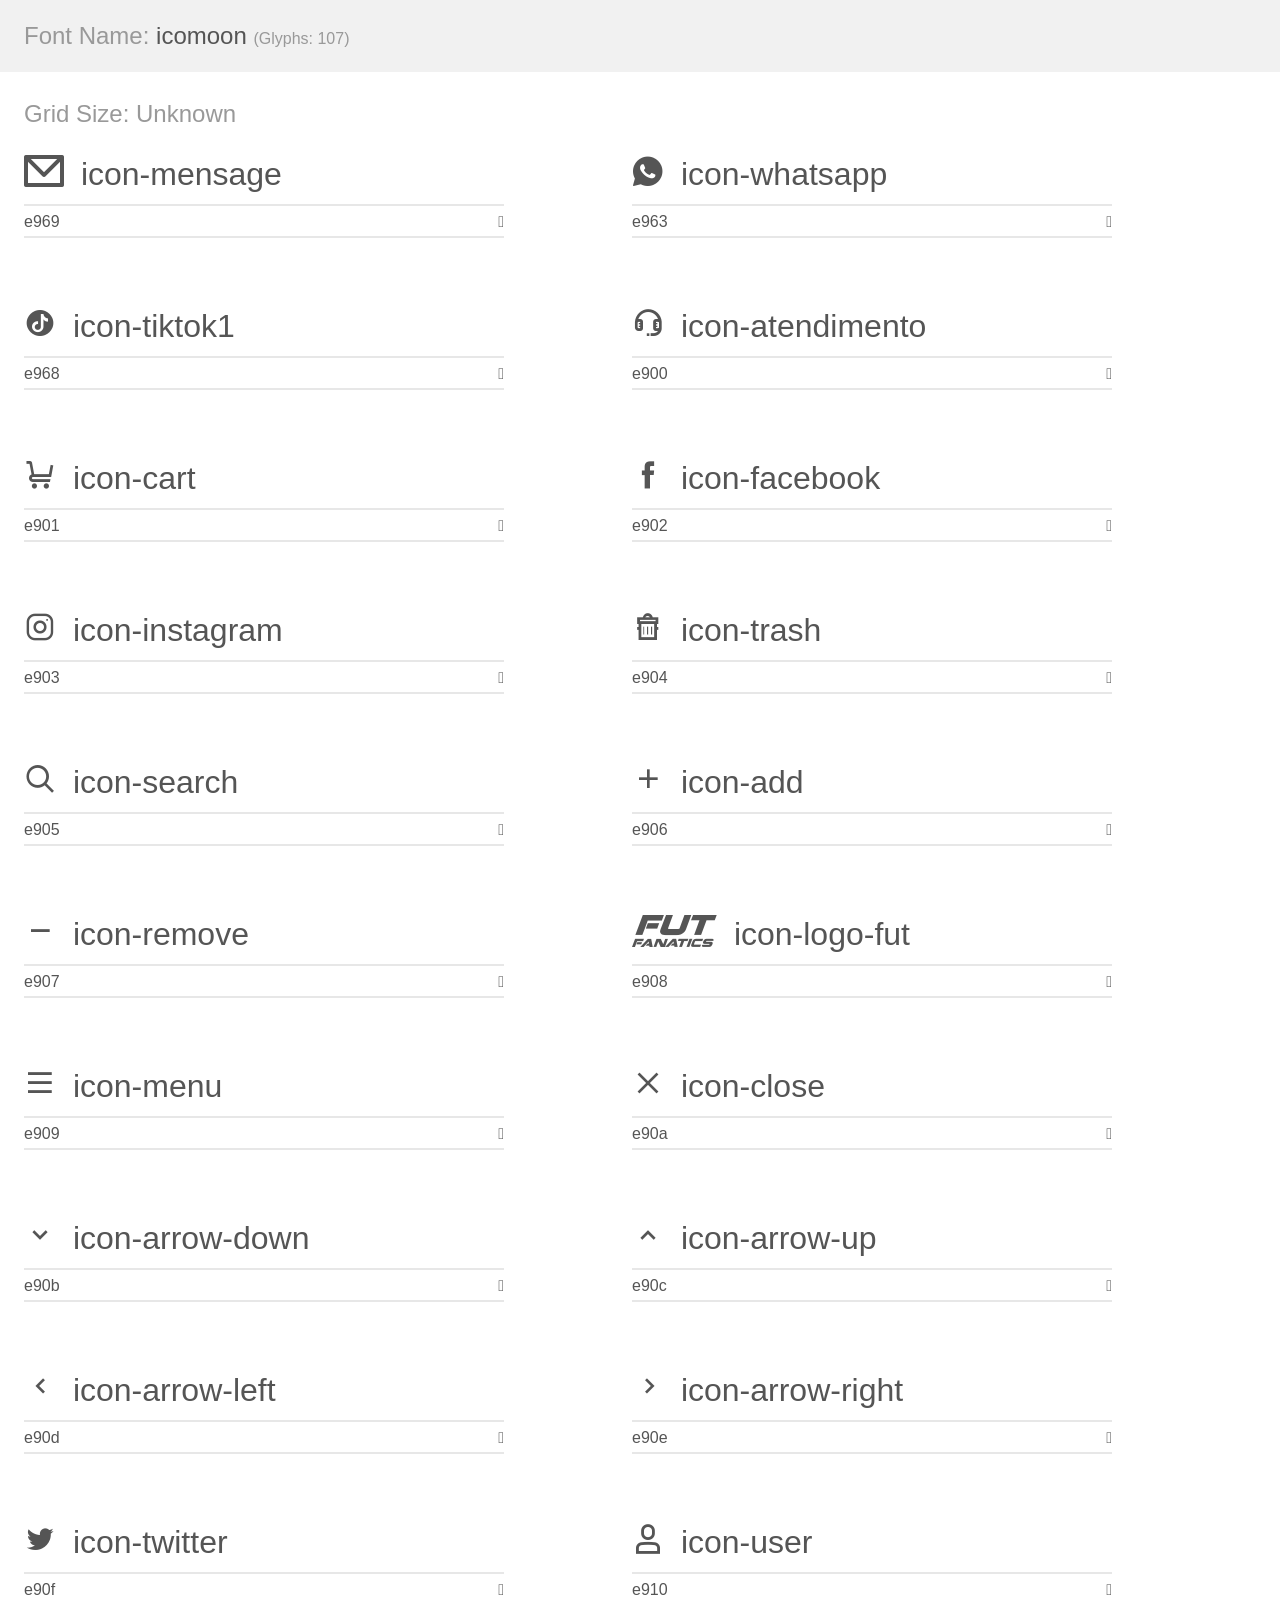
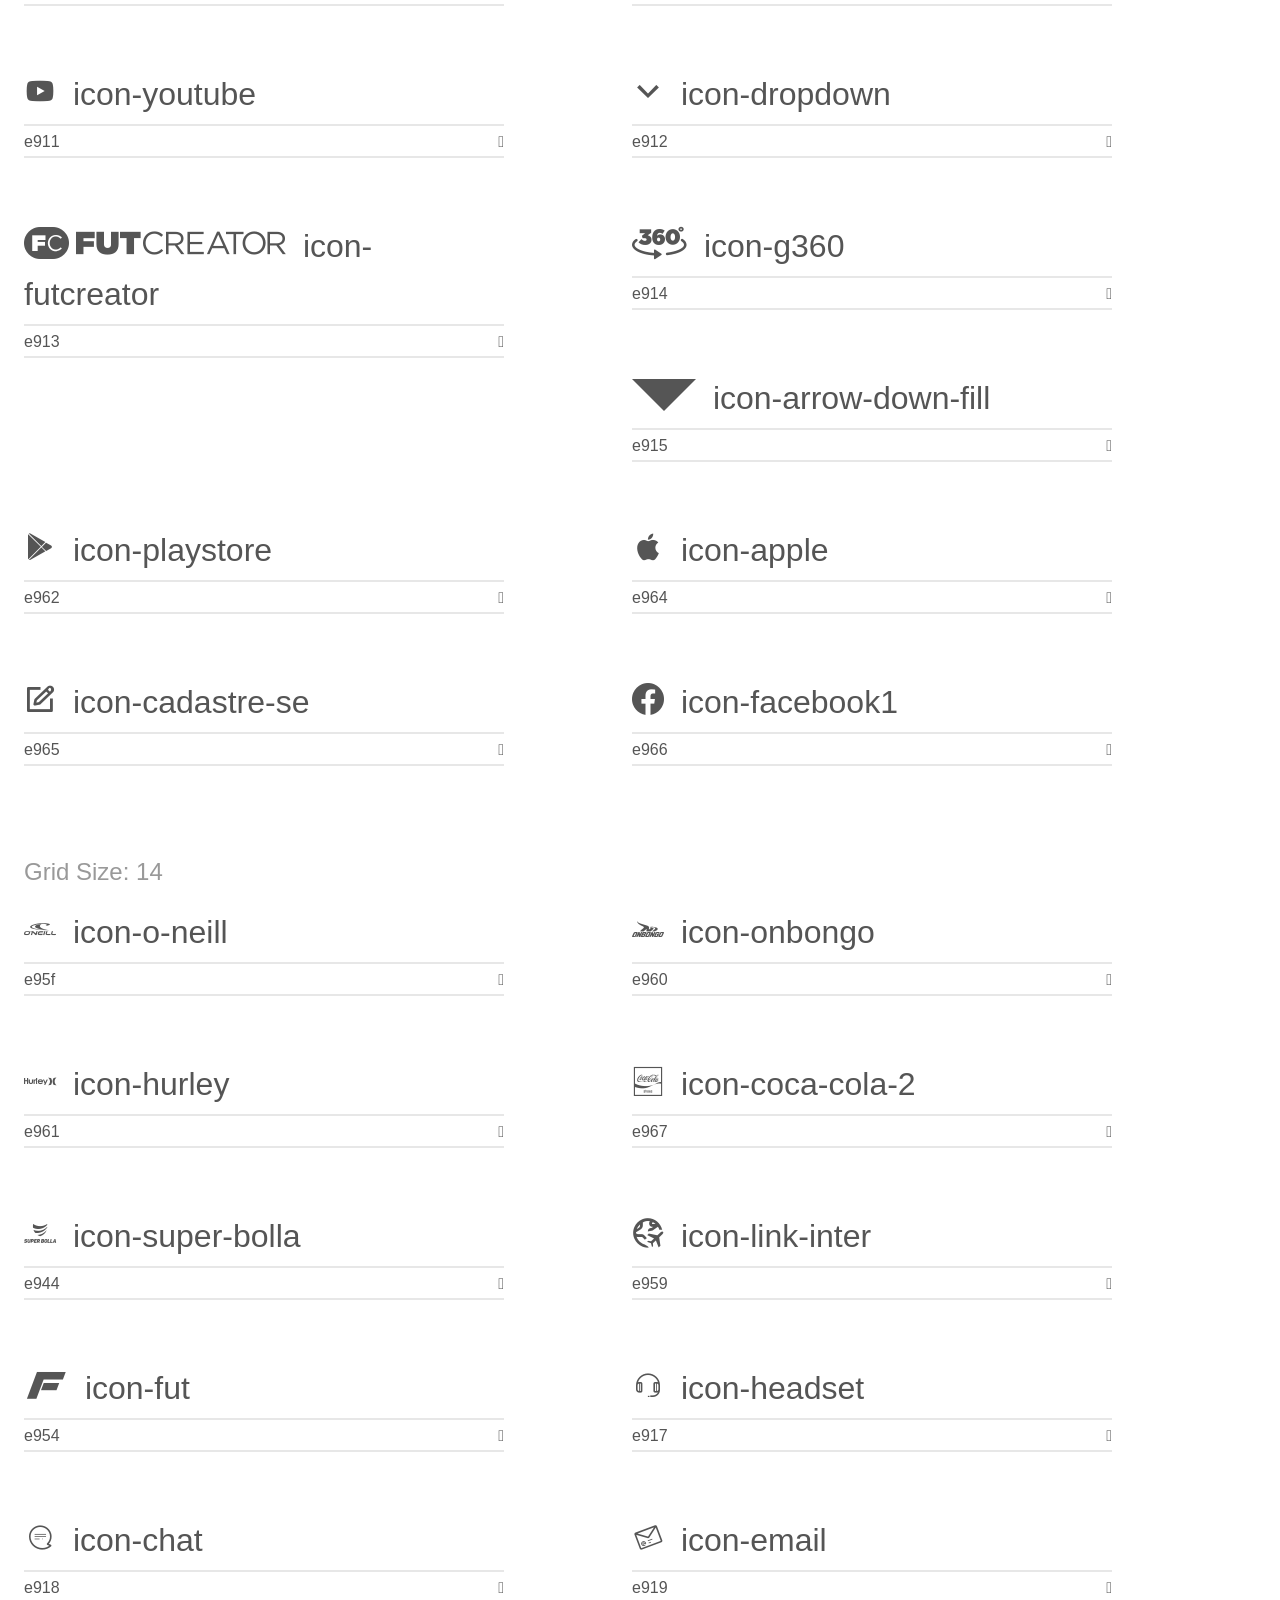
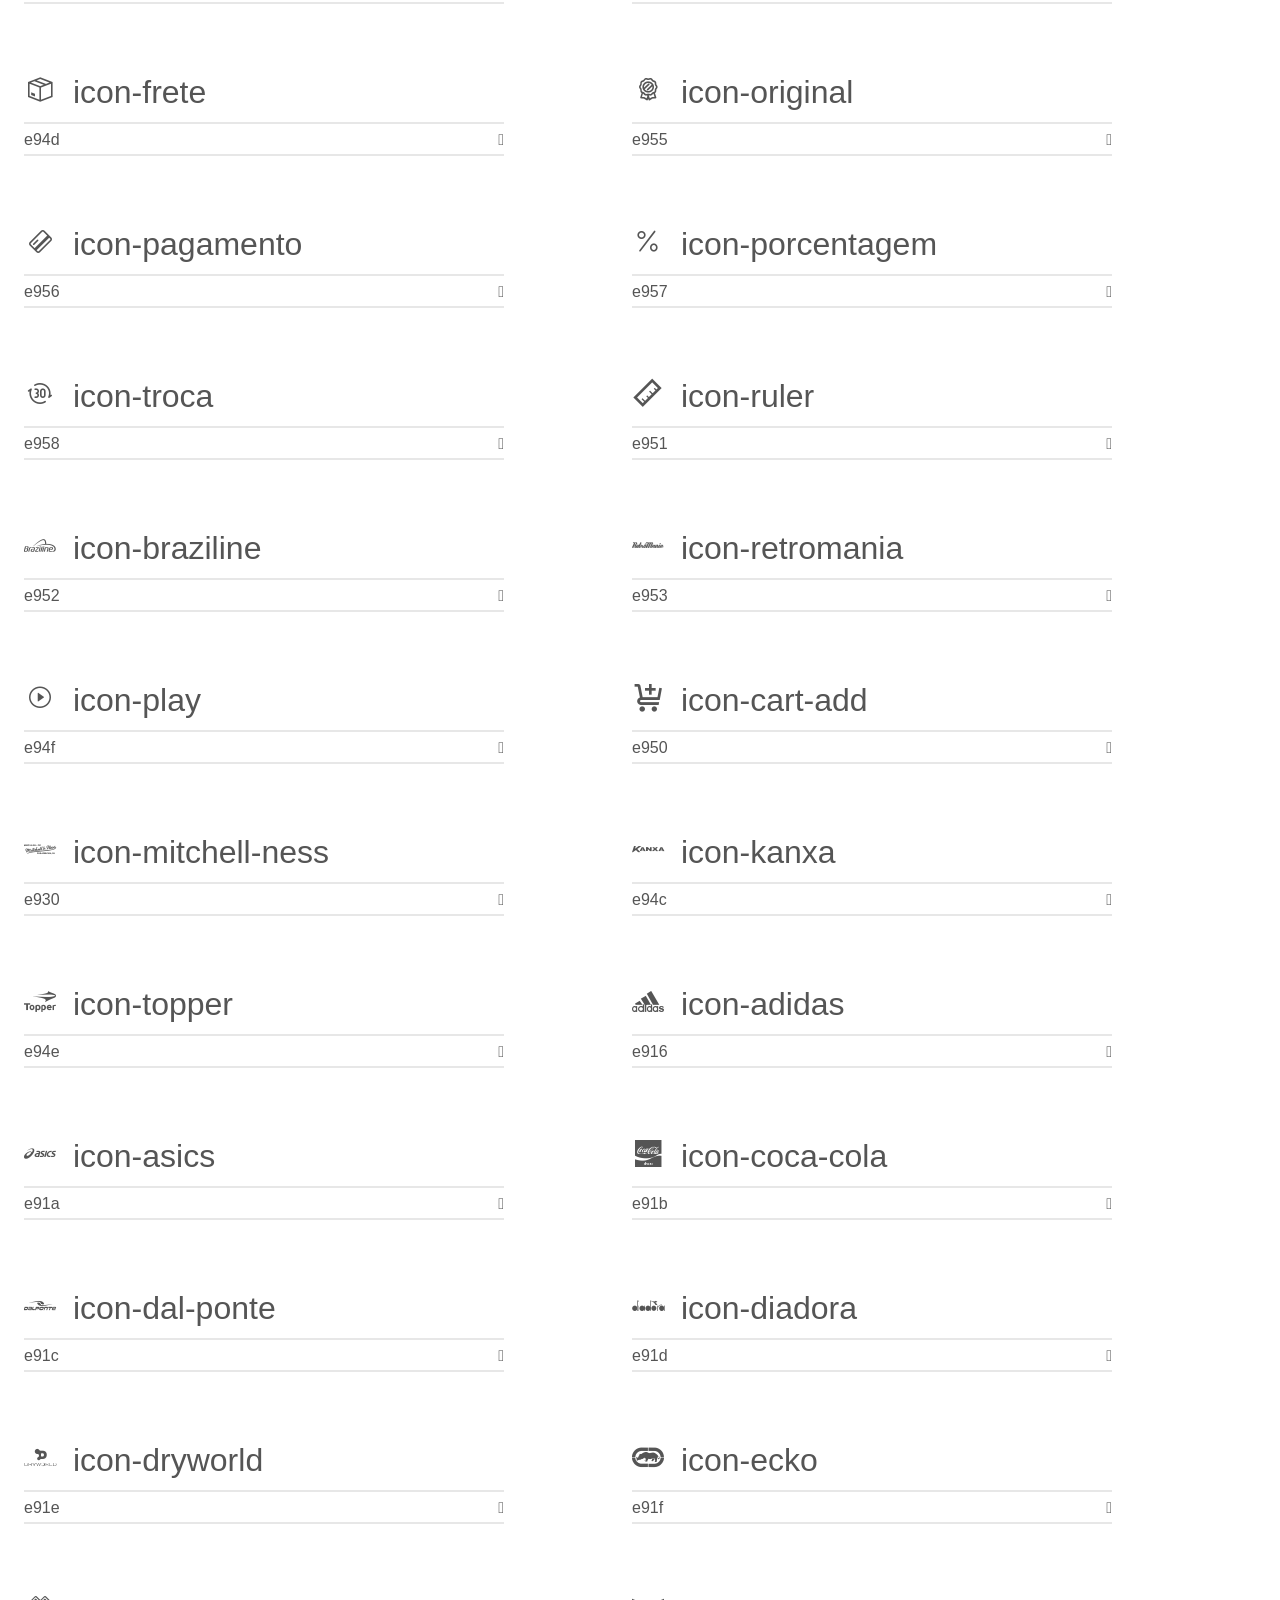
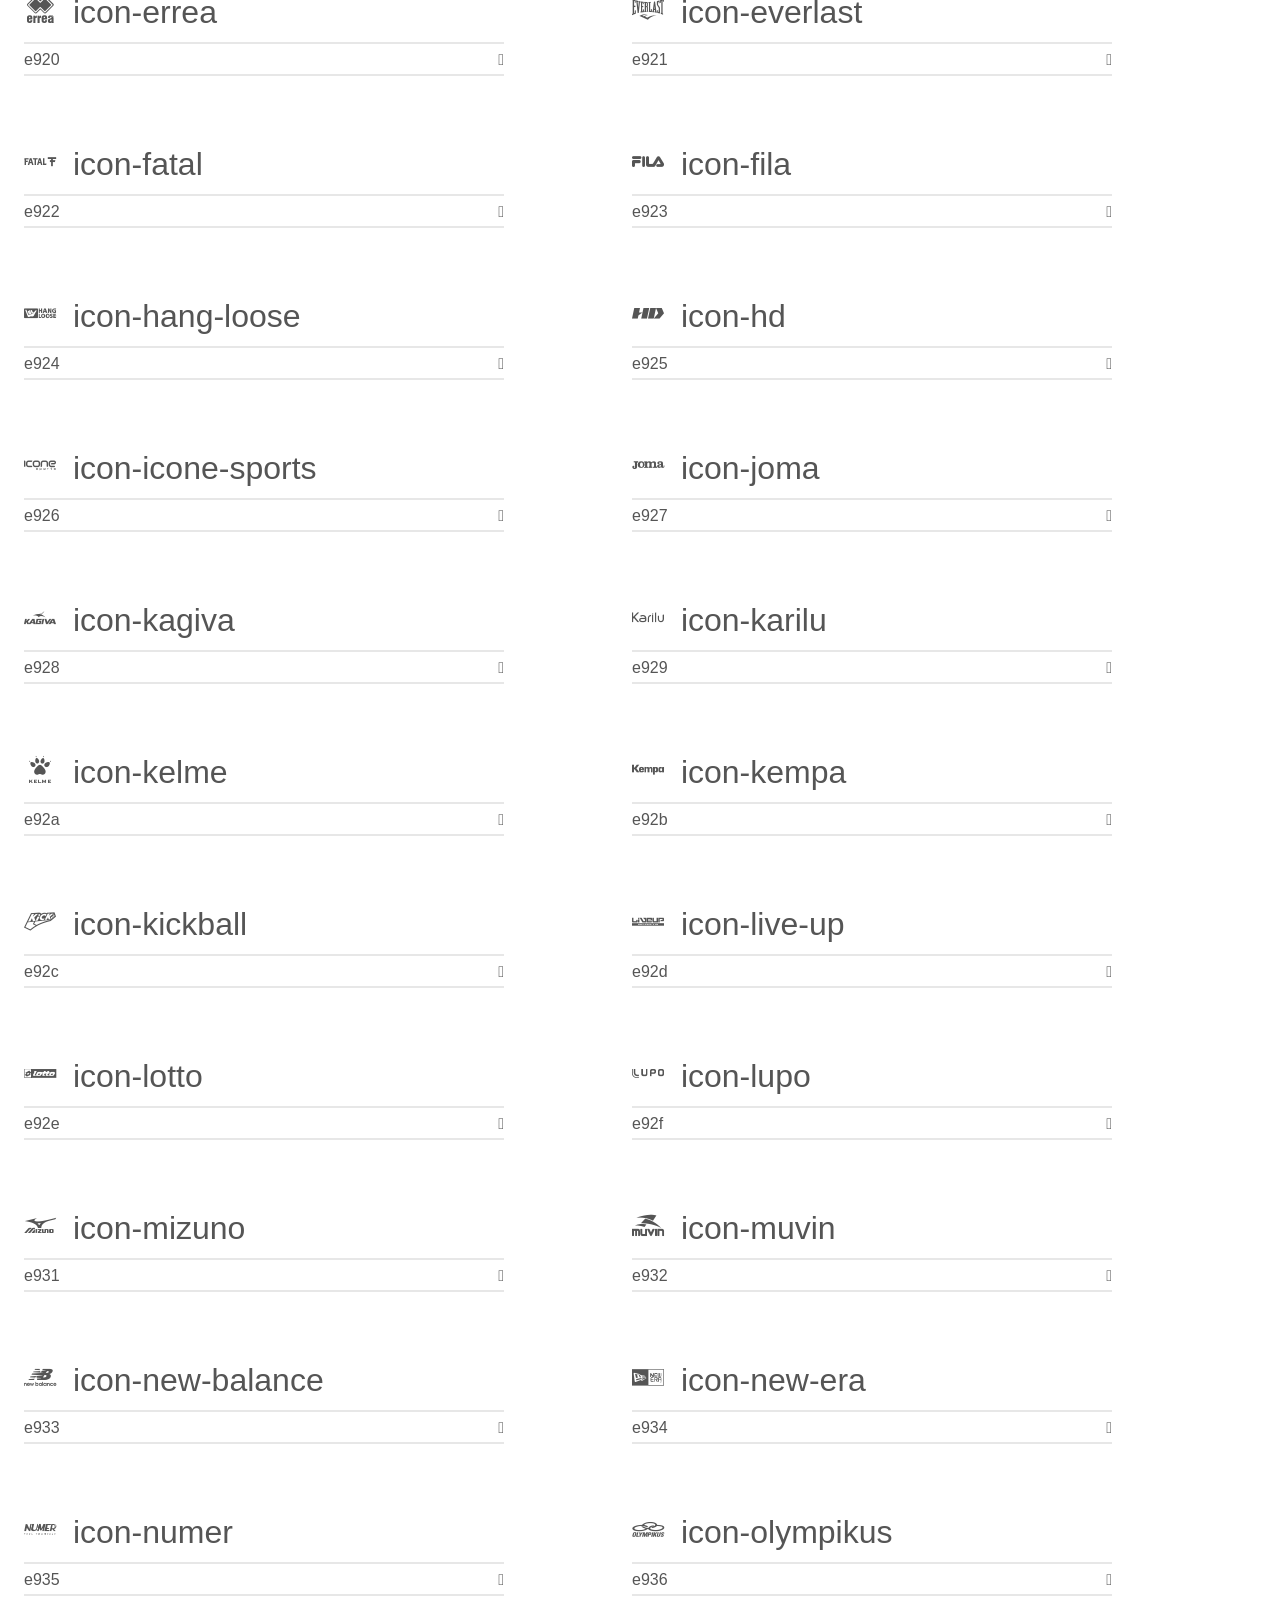
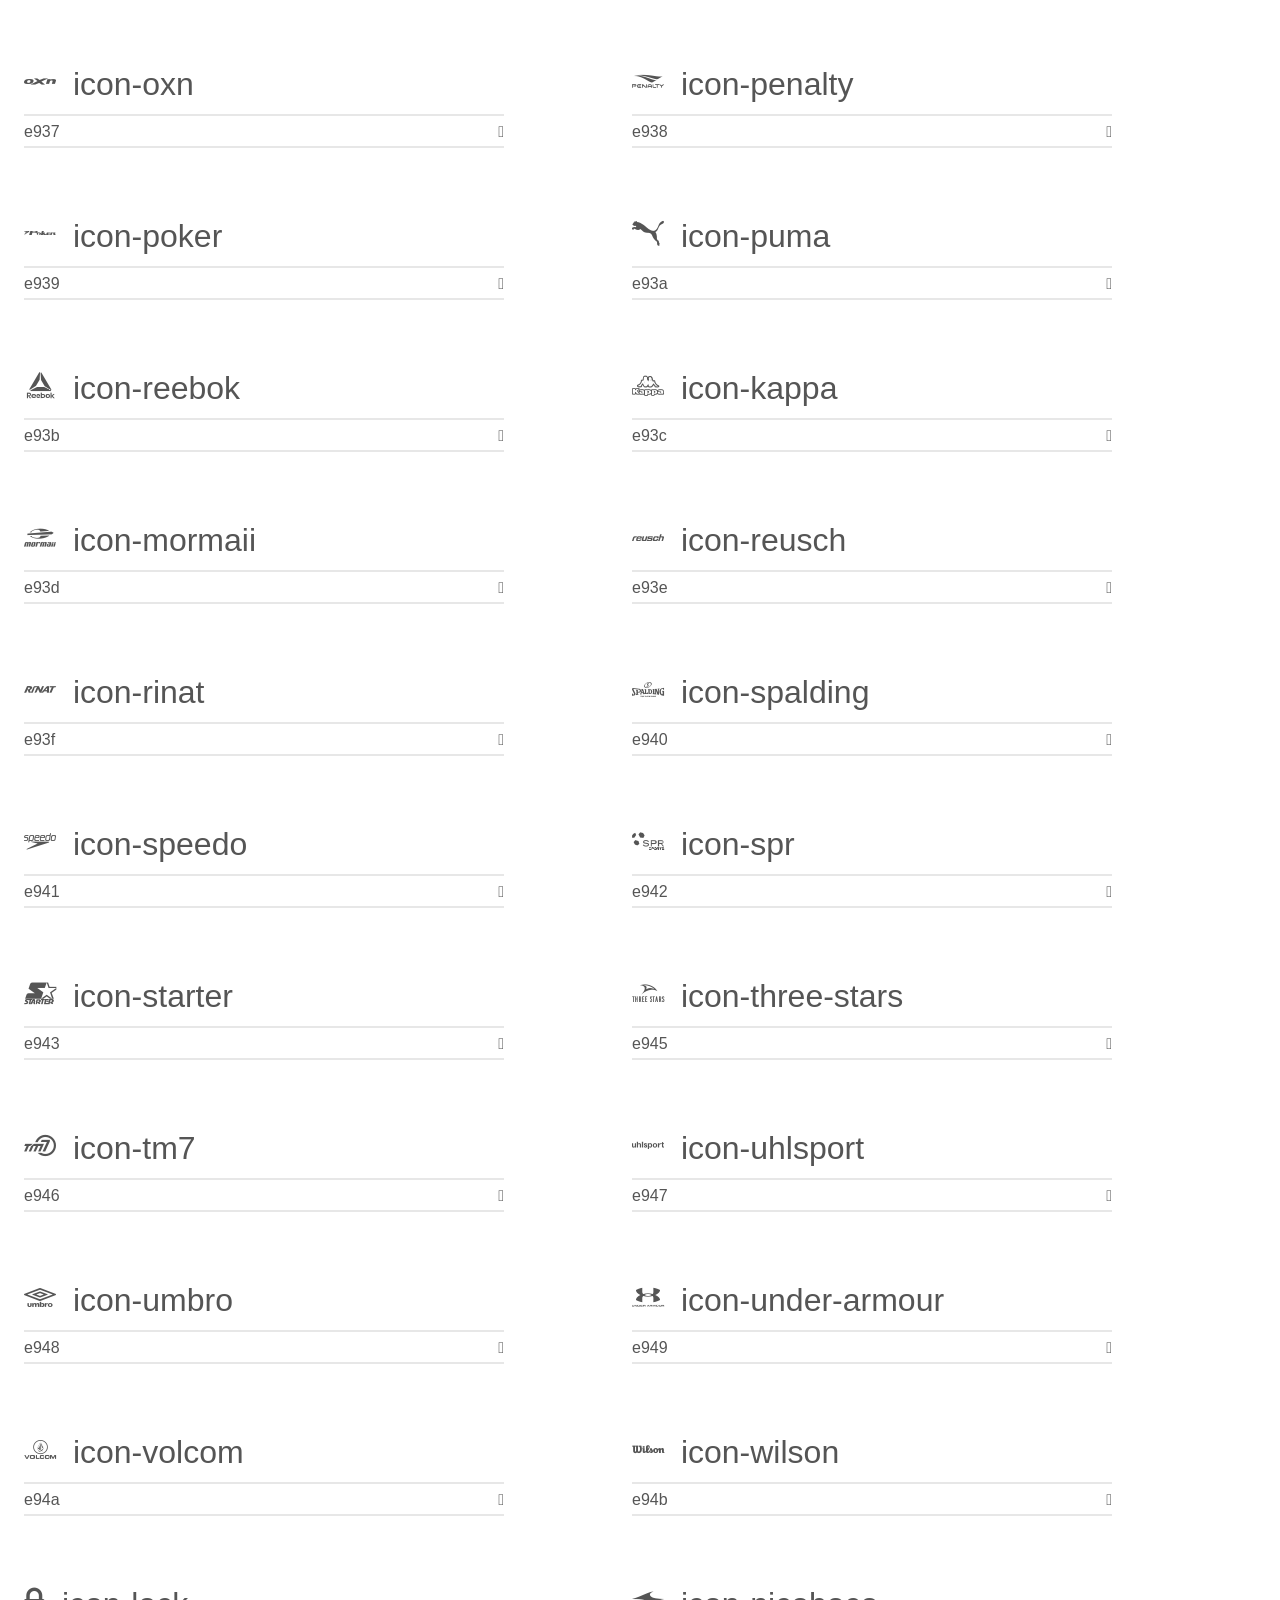
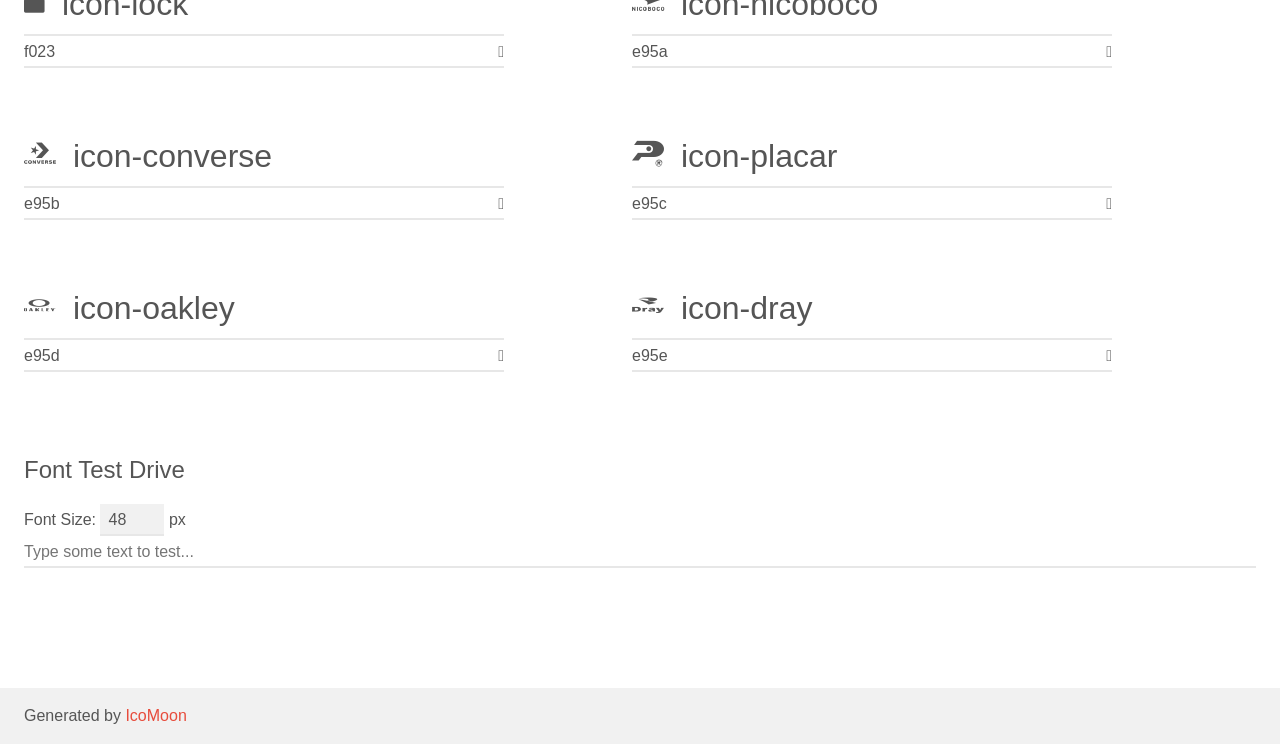
<file: assets/css/scss/fonts/icons-futfanatics-v1.0/demo.html>
<!doctype html>
<html>
<head>
    <meta charset="utf-8">
    <title>IcoMoon Demo</title>
    <meta name="description" content="An Icon Font Generated By IcoMoon.io">
    <meta name="viewport" content="width=device-width, initial-scale=1">
    <link rel="stylesheet" href="demo-files/demo.css">
    <link rel="stylesheet" href="style.css"></head>
<body>
    <div class="bgc1 clearfix">
        <h1 class="mhmm mvm"><span class="fgc1">Font Name:</span> icomoon <small class="fgc1">(Glyphs:&nbsp;107)</small></h1>
    </div>
    <div class="clearfix mhl ptl">
        <h1 class="mvm mtn fgc1">Grid Size: Unknown</h1>
        <div class="glyph fs1">
            <div class="clearfix bshadow0 pbs">
                <span class="icon-mensage"></span>
                <span class="mls"> icon-mensage</span>
            </div>
            <fieldset class="fs0 size1of1 clearfix hidden-false">
                <input type="text" readonly value="e969" class="unit size1of2" />
                <input type="text" maxlength="1" readonly value="&#xe969;" class="unitRight size1of2 talign-right" />
            </fieldset>
            <div class="fs0 bshadow0 clearfix hidden-true">
                <span class="unit pvs fgc1">liga: </span>
                <input type="text" readonly value="" class="liga unitRight" />
            </div>
        </div>
        <div class="glyph fs1">
            <div class="clearfix bshadow0 pbs">
                <span class="icon-whatsapp"></span>
                <span class="mls"> icon-whatsapp</span>
            </div>
            <fieldset class="fs0 size1of1 clearfix hidden-false">
                <input type="text" readonly value="e963" class="unit size1of2" />
                <input type="text" maxlength="1" readonly value="&#xe963;" class="unitRight size1of2 talign-right" />
            </fieldset>
            <div class="fs0 bshadow0 clearfix hidden-true">
                <span class="unit pvs fgc1">liga: </span>
                <input type="text" readonly value="" class="liga unitRight" />
            </div>
        </div>
        <div class="glyph fs1">
            <div class="clearfix bshadow0 pbs">
                <span class="icon-tiktok1"></span>
                <span class="mls"> icon-tiktok1</span>
            </div>
            <fieldset class="fs0 size1of1 clearfix hidden-false">
                <input type="text" readonly value="e968" class="unit size1of2" />
                <input type="text" maxlength="1" readonly value="&#xe968;" class="unitRight size1of2 talign-right" />
            </fieldset>
            <div class="fs0 bshadow0 clearfix hidden-true">
                <span class="unit pvs fgc1">liga: </span>
                <input type="text" readonly value="" class="liga unitRight" />
            </div>
        </div>
        <div class="glyph fs1">
            <div class="clearfix bshadow0 pbs">
                <span class="icon-atendimento"></span>
                <span class="mls"> icon-atendimento</span>
            </div>
            <fieldset class="fs0 size1of1 clearfix hidden-false">
                <input type="text" readonly value="e900" class="unit size1of2" />
                <input type="text" maxlength="1" readonly value="&#xe900;" class="unitRight size1of2 talign-right" />
            </fieldset>
            <div class="fs0 bshadow0 clearfix hidden-true">
                <span class="unit pvs fgc1">liga: </span>
                <input type="text" readonly value="" class="liga unitRight" />
            </div>
        </div>
        <div class="glyph fs1">
            <div class="clearfix bshadow0 pbs">
                <span class="icon-cart"></span>
                <span class="mls"> icon-cart</span>
            </div>
            <fieldset class="fs0 size1of1 clearfix hidden-false">
                <input type="text" readonly value="e901" class="unit size1of2" />
                <input type="text" maxlength="1" readonly value="&#xe901;" class="unitRight size1of2 talign-right" />
            </fieldset>
            <div class="fs0 bshadow0 clearfix hidden-true">
                <span class="unit pvs fgc1">liga: </span>
                <input type="text" readonly value="" class="liga unitRight" />
            </div>
        </div>
        <div class="glyph fs1">
            <div class="clearfix bshadow0 pbs">
                <span class="icon-facebook"></span>
                <span class="mls"> icon-facebook</span>
            </div>
            <fieldset class="fs0 size1of1 clearfix hidden-false">
                <input type="text" readonly value="e902" class="unit size1of2" />
                <input type="text" maxlength="1" readonly value="&#xe902;" class="unitRight size1of2 talign-right" />
            </fieldset>
            <div class="fs0 bshadow0 clearfix hidden-true">
                <span class="unit pvs fgc1">liga: </span>
                <input type="text" readonly value="" class="liga unitRight" />
            </div>
        </div>
        <div class="glyph fs1">
            <div class="clearfix bshadow0 pbs">
                <span class="icon-instagram"></span>
                <span class="mls"> icon-instagram</span>
            </div>
            <fieldset class="fs0 size1of1 clearfix hidden-false">
                <input type="text" readonly value="e903" class="unit size1of2" />
                <input type="text" maxlength="1" readonly value="&#xe903;" class="unitRight size1of2 talign-right" />
            </fieldset>
            <div class="fs0 bshadow0 clearfix hidden-true">
                <span class="unit pvs fgc1">liga: </span>
                <input type="text" readonly value="" class="liga unitRight" />
            </div>
        </div>
        <div class="glyph fs1">
            <div class="clearfix bshadow0 pbs">
                <span class="icon-trash"></span>
                <span class="mls"> icon-trash</span>
            </div>
            <fieldset class="fs0 size1of1 clearfix hidden-false">
                <input type="text" readonly value="e904" class="unit size1of2" />
                <input type="text" maxlength="1" readonly value="&#xe904;" class="unitRight size1of2 talign-right" />
            </fieldset>
            <div class="fs0 bshadow0 clearfix hidden-true">
                <span class="unit pvs fgc1">liga: </span>
                <input type="text" readonly value="" class="liga unitRight" />
            </div>
        </div>
        <div class="glyph fs1">
            <div class="clearfix bshadow0 pbs">
                <span class="icon-search"></span>
                <span class="mls"> icon-search</span>
            </div>
            <fieldset class="fs0 size1of1 clearfix hidden-false">
                <input type="text" readonly value="e905" class="unit size1of2" />
                <input type="text" maxlength="1" readonly value="&#xe905;" class="unitRight size1of2 talign-right" />
            </fieldset>
            <div class="fs0 bshadow0 clearfix hidden-true">
                <span class="unit pvs fgc1">liga: </span>
                <input type="text" readonly value="" class="liga unitRight" />
            </div>
        </div>
        <div class="glyph fs1">
            <div class="clearfix bshadow0 pbs">
                <span class="icon-add"></span>
                <span class="mls"> icon-add</span>
            </div>
            <fieldset class="fs0 size1of1 clearfix hidden-false">
                <input type="text" readonly value="e906" class="unit size1of2" />
                <input type="text" maxlength="1" readonly value="&#xe906;" class="unitRight size1of2 talign-right" />
            </fieldset>
            <div class="fs0 bshadow0 clearfix hidden-true">
                <span class="unit pvs fgc1">liga: </span>
                <input type="text" readonly value="" class="liga unitRight" />
            </div>
        </div>
        <div class="glyph fs1">
            <div class="clearfix bshadow0 pbs">
                <span class="icon-remove"></span>
                <span class="mls"> icon-remove</span>
            </div>
            <fieldset class="fs0 size1of1 clearfix hidden-false">
                <input type="text" readonly value="e907" class="unit size1of2" />
                <input type="text" maxlength="1" readonly value="&#xe907;" class="unitRight size1of2 talign-right" />
            </fieldset>
            <div class="fs0 bshadow0 clearfix hidden-true">
                <span class="unit pvs fgc1">liga: </span>
                <input type="text" readonly value="" class="liga unitRight" />
            </div>
        </div>
        <div class="glyph fs1">
            <div class="clearfix bshadow0 pbs">
                <span class="icon-logo-fut"></span>
                <span class="mls"> icon-logo-fut</span>
            </div>
            <fieldset class="fs0 size1of1 clearfix hidden-false">
                <input type="text" readonly value="e908" class="unit size1of2" />
                <input type="text" maxlength="1" readonly value="&#xe908;" class="unitRight size1of2 talign-right" />
            </fieldset>
            <div class="fs0 bshadow0 clearfix hidden-true">
                <span class="unit pvs fgc1">liga: </span>
                <input type="text" readonly value="" class="liga unitRight" />
            </div>
        </div>
        <div class="glyph fs1">
            <div class="clearfix bshadow0 pbs">
                <span class="icon-menu"></span>
                <span class="mls"> icon-menu</span>
            </div>
            <fieldset class="fs0 size1of1 clearfix hidden-false">
                <input type="text" readonly value="e909" class="unit size1of2" />
                <input type="text" maxlength="1" readonly value="&#xe909;" class="unitRight size1of2 talign-right" />
            </fieldset>
            <div class="fs0 bshadow0 clearfix hidden-true">
                <span class="unit pvs fgc1">liga: </span>
                <input type="text" readonly value="" class="liga unitRight" />
            </div>
        </div>
        <div class="glyph fs1">
            <div class="clearfix bshadow0 pbs">
                <span class="icon-close"></span>
                <span class="mls"> icon-close</span>
            </div>
            <fieldset class="fs0 size1of1 clearfix hidden-false">
                <input type="text" readonly value="e90a" class="unit size1of2" />
                <input type="text" maxlength="1" readonly value="&#xe90a;" class="unitRight size1of2 talign-right" />
            </fieldset>
            <div class="fs0 bshadow0 clearfix hidden-true">
                <span class="unit pvs fgc1">liga: </span>
                <input type="text" readonly value="" class="liga unitRight" />
            </div>
        </div>
        <div class="glyph fs1">
            <div class="clearfix bshadow0 pbs">
                <span class="icon-arrow-down"></span>
                <span class="mls"> icon-arrow-down</span>
            </div>
            <fieldset class="fs0 size1of1 clearfix hidden-false">
                <input type="text" readonly value="e90b" class="unit size1of2" />
                <input type="text" maxlength="1" readonly value="&#xe90b;" class="unitRight size1of2 talign-right" />
            </fieldset>
            <div class="fs0 bshadow0 clearfix hidden-true">
                <span class="unit pvs fgc1">liga: </span>
                <input type="text" readonly value="" class="liga unitRight" />
            </div>
        </div>
        <div class="glyph fs1">
            <div class="clearfix bshadow0 pbs">
                <span class="icon-arrow-up"></span>
                <span class="mls"> icon-arrow-up</span>
            </div>
            <fieldset class="fs0 size1of1 clearfix hidden-false">
                <input type="text" readonly value="e90c" class="unit size1of2" />
                <input type="text" maxlength="1" readonly value="&#xe90c;" class="unitRight size1of2 talign-right" />
            </fieldset>
            <div class="fs0 bshadow0 clearfix hidden-true">
                <span class="unit pvs fgc1">liga: </span>
                <input type="text" readonly value="" class="liga unitRight" />
            </div>
        </div>
        <div class="glyph fs1">
            <div class="clearfix bshadow0 pbs">
                <span class="icon-arrow-left"></span>
                <span class="mls"> icon-arrow-left</span>
            </div>
            <fieldset class="fs0 size1of1 clearfix hidden-false">
                <input type="text" readonly value="e90d" class="unit size1of2" />
                <input type="text" maxlength="1" readonly value="&#xe90d;" class="unitRight size1of2 talign-right" />
            </fieldset>
            <div class="fs0 bshadow0 clearfix hidden-true">
                <span class="unit pvs fgc1">liga: </span>
                <input type="text" readonly value="" class="liga unitRight" />
            </div>
        </div>
        <div class="glyph fs1">
            <div class="clearfix bshadow0 pbs">
                <span class="icon-arrow-right"></span>
                <span class="mls"> icon-arrow-right</span>
            </div>
            <fieldset class="fs0 size1of1 clearfix hidden-false">
                <input type="text" readonly value="e90e" class="unit size1of2" />
                <input type="text" maxlength="1" readonly value="&#xe90e;" class="unitRight size1of2 talign-right" />
            </fieldset>
            <div class="fs0 bshadow0 clearfix hidden-true">
                <span class="unit pvs fgc1">liga: </span>
                <input type="text" readonly value="" class="liga unitRight" />
            </div>
        </div>
        <div class="glyph fs1">
            <div class="clearfix bshadow0 pbs">
                <span class="icon-twitter"></span>
                <span class="mls"> icon-twitter</span>
            </div>
            <fieldset class="fs0 size1of1 clearfix hidden-false">
                <input type="text" readonly value="e90f" class="unit size1of2" />
                <input type="text" maxlength="1" readonly value="&#xe90f;" class="unitRight size1of2 talign-right" />
            </fieldset>
            <div class="fs0 bshadow0 clearfix hidden-true">
                <span class="unit pvs fgc1">liga: </span>
                <input type="text" readonly value="" class="liga unitRight" />
            </div>
        </div>
        <div class="glyph fs1">
            <div class="clearfix bshadow0 pbs">
                <span class="icon-user"></span>
                <span class="mls"> icon-user</span>
            </div>
            <fieldset class="fs0 size1of1 clearfix hidden-false">
                <input type="text" readonly value="e910" class="unit size1of2" />
                <input type="text" maxlength="1" readonly value="&#xe910;" class="unitRight size1of2 talign-right" />
            </fieldset>
            <div class="fs0 bshadow0 clearfix hidden-true">
                <span class="unit pvs fgc1">liga: </span>
                <input type="text" readonly value="" class="liga unitRight" />
            </div>
        </div>
        <div class="glyph fs1">
            <div class="clearfix bshadow0 pbs">
                <span class="icon-youtube"></span>
                <span class="mls"> icon-youtube</span>
            </div>
            <fieldset class="fs0 size1of1 clearfix hidden-false">
                <input type="text" readonly value="e911" class="unit size1of2" />
                <input type="text" maxlength="1" readonly value="&#xe911;" class="unitRight size1of2 talign-right" />
            </fieldset>
            <div class="fs0 bshadow0 clearfix hidden-true">
                <span class="unit pvs fgc1">liga: </span>
                <input type="text" readonly value="" class="liga unitRight" />
            </div>
        </div>
        <div class="glyph fs1">
            <div class="clearfix bshadow0 pbs">
                <span class="icon-dropdown"></span>
                <span class="mls"> icon-dropdown</span>
            </div>
            <fieldset class="fs0 size1of1 clearfix hidden-false">
                <input type="text" readonly value="e912" class="unit size1of2" />
                <input type="text" maxlength="1" readonly value="&#xe912;" class="unitRight size1of2 talign-right" />
            </fieldset>
            <div class="fs0 bshadow0 clearfix hidden-true">
                <span class="unit pvs fgc1">liga: </span>
                <input type="text" readonly value="" class="liga unitRight" />
            </div>
        </div>
        <div class="glyph fs1">
            <div class="clearfix bshadow0 pbs">
                <span class="icon-futcreator"></span>
                <span class="mls"> icon-futcreator</span>
            </div>
            <fieldset class="fs0 size1of1 clearfix hidden-false">
                <input type="text" readonly value="e913" class="unit size1of2" />
                <input type="text" maxlength="1" readonly value="&#xe913;" class="unitRight size1of2 talign-right" />
            </fieldset>
            <div class="fs0 bshadow0 clearfix hidden-true">
                <span class="unit pvs fgc1">liga: </span>
                <input type="text" readonly value="" class="liga unitRight" />
            </div>
        </div>
        <div class="glyph fs1">
            <div class="clearfix bshadow0 pbs">
                <span class="icon-g360"></span>
                <span class="mls"> icon-g360</span>
            </div>
            <fieldset class="fs0 size1of1 clearfix hidden-false">
                <input type="text" readonly value="e914" class="unit size1of2" />
                <input type="text" maxlength="1" readonly value="&#xe914;" class="unitRight size1of2 talign-right" />
            </fieldset>
            <div class="fs0 bshadow0 clearfix hidden-true">
                <span class="unit pvs fgc1">liga: </span>
                <input type="text" readonly value="" class="liga unitRight" />
            </div>
        </div>
        <div class="glyph fs1">
            <div class="clearfix bshadow0 pbs">
                <span class="icon-arrow-down-fill"></span>
                <span class="mls"> icon-arrow-down-fill</span>
            </div>
            <fieldset class="fs0 size1of1 clearfix hidden-false">
                <input type="text" readonly value="e915" class="unit size1of2" />
                <input type="text" maxlength="1" readonly value="&#xe915;" class="unitRight size1of2 talign-right" />
            </fieldset>
            <div class="fs0 bshadow0 clearfix hidden-true">
                <span class="unit pvs fgc1">liga: </span>
                <input type="text" readonly value="" class="liga unitRight" />
            </div>
        </div>
        <div class="glyph fs1">
            <div class="clearfix bshadow0 pbs">
                <span class="icon-playstore"></span>
                <span class="mls"> icon-playstore</span>
            </div>
            <fieldset class="fs0 size1of1 clearfix hidden-false">
                <input type="text" readonly value="e962" class="unit size1of2" />
                <input type="text" maxlength="1" readonly value="&#xe962;" class="unitRight size1of2 talign-right" />
            </fieldset>
            <div class="fs0 bshadow0 clearfix hidden-true">
                <span class="unit pvs fgc1">liga: </span>
                <input type="text" readonly value="" class="liga unitRight" />
            </div>
        </div>
        <div class="glyph fs1">
            <div class="clearfix bshadow0 pbs">
                <span class="icon-apple"></span>
                <span class="mls"> icon-apple</span>
            </div>
            <fieldset class="fs0 size1of1 clearfix hidden-false">
                <input type="text" readonly value="e964" class="unit size1of2" />
                <input type="text" maxlength="1" readonly value="&#xe964;" class="unitRight size1of2 talign-right" />
            </fieldset>
            <div class="fs0 bshadow0 clearfix hidden-true">
                <span class="unit pvs fgc1">liga: </span>
                <input type="text" readonly value="" class="liga unitRight" />
            </div>
        </div>
        <div class="glyph fs1">
            <div class="clearfix bshadow0 pbs">
                <span class="icon-cadastre-se"></span>
                <span class="mls"> icon-cadastre-se</span>
            </div>
            <fieldset class="fs0 size1of1 clearfix hidden-false">
                <input type="text" readonly value="e965" class="unit size1of2" />
                <input type="text" maxlength="1" readonly value="&#xe965;" class="unitRight size1of2 talign-right" />
            </fieldset>
            <div class="fs0 bshadow0 clearfix hidden-true">
                <span class="unit pvs fgc1">liga: </span>
                <input type="text" readonly value="" class="liga unitRight" />
            </div>
        </div>
        <div class="glyph fs1">
            <div class="clearfix bshadow0 pbs">
                <span class="icon-facebook1"></span>
                <span class="mls"> icon-facebook1</span>
            </div>
            <fieldset class="fs0 size1of1 clearfix hidden-false">
                <input type="text" readonly value="e966" class="unit size1of2" />
                <input type="text" maxlength="1" readonly value="&#xe966;" class="unitRight size1of2 talign-right" />
            </fieldset>
            <div class="fs0 bshadow0 clearfix hidden-true">
                <span class="unit pvs fgc1">liga: </span>
                <input type="text" readonly value="" class="liga unitRight" />
            </div>
        </div>
    </div>
    <div class="clearfix mhl ptl">
        <h1 class="mvm mtn fgc1">Grid Size: 14</h1>
        <div class="glyph fs2">
            <div class="clearfix bshadow0 pbs">
                <span class="icon-o-neill"></span>
                <span class="mls"> icon-o-neill</span>
            </div>
            <fieldset class="fs0 size1of1 clearfix hidden-false">
                <input type="text" readonly value="e95f" class="unit size1of2" />
                <input type="text" maxlength="1" readonly value="&#xe95f;" class="unitRight size1of2 talign-right" />
            </fieldset>
            <div class="fs0 bshadow0 clearfix hidden-true">
                <span class="unit pvs fgc1">liga: </span>
                <input type="text" readonly value="" class="liga unitRight" />
            </div>
        </div>
        <div class="glyph fs2">
            <div class="clearfix bshadow0 pbs">
                <span class="icon-onbongo"></span>
                <span class="mls"> icon-onbongo</span>
            </div>
            <fieldset class="fs0 size1of1 clearfix hidden-false">
                <input type="text" readonly value="e960" class="unit size1of2" />
                <input type="text" maxlength="1" readonly value="&#xe960;" class="unitRight size1of2 talign-right" />
            </fieldset>
            <div class="fs0 bshadow0 clearfix hidden-true">
                <span class="unit pvs fgc1">liga: </span>
                <input type="text" readonly value="" class="liga unitRight" />
            </div>
        </div>
        <div class="glyph fs2">
            <div class="clearfix bshadow0 pbs">
                <span class="icon-hurley"></span>
                <span class="mls"> icon-hurley</span>
            </div>
            <fieldset class="fs0 size1of1 clearfix hidden-false">
                <input type="text" readonly value="e961" class="unit size1of2" />
                <input type="text" maxlength="1" readonly value="&#xe961;" class="unitRight size1of2 talign-right" />
            </fieldset>
            <div class="fs0 bshadow0 clearfix hidden-true">
                <span class="unit pvs fgc1">liga: </span>
                <input type="text" readonly value="" class="liga unitRight" />
            </div>
        </div>
        <div class="glyph fs2">
            <div class="clearfix bshadow0 pbs">
                <span class="icon-coca-cola-2"></span>
                <span class="mls"> icon-coca-cola-2</span>
            </div>
            <fieldset class="fs0 size1of1 clearfix hidden-false">
                <input type="text" readonly value="e967" class="unit size1of2" />
                <input type="text" maxlength="1" readonly value="&#xe967;" class="unitRight size1of2 talign-right" />
            </fieldset>
            <div class="fs0 bshadow0 clearfix hidden-true">
                <span class="unit pvs fgc1">liga: </span>
                <input type="text" readonly value="" class="liga unitRight" />
            </div>
        </div>
        <div class="glyph fs2">
            <div class="clearfix bshadow0 pbs">
                <span class="icon-super-bolla"></span>
                <span class="mls"> icon-super-bolla</span>
            </div>
            <fieldset class="fs0 size1of1 clearfix hidden-false">
                <input type="text" readonly value="e944" class="unit size1of2" />
                <input type="text" maxlength="1" readonly value="&#xe944;" class="unitRight size1of2 talign-right" />
            </fieldset>
            <div class="fs0 bshadow0 clearfix hidden-true">
                <span class="unit pvs fgc1">liga: </span>
                <input type="text" readonly value="" class="liga unitRight" />
            </div>
        </div>
        <div class="glyph fs2">
            <div class="clearfix bshadow0 pbs">
                <span class="icon-link-inter"></span>
                <span class="mls"> icon-link-inter</span>
            </div>
            <fieldset class="fs0 size1of1 clearfix hidden-false">
                <input type="text" readonly value="e959" class="unit size1of2" />
                <input type="text" maxlength="1" readonly value="&#xe959;" class="unitRight size1of2 talign-right" />
            </fieldset>
            <div class="fs0 bshadow0 clearfix hidden-true">
                <span class="unit pvs fgc1">liga: </span>
                <input type="text" readonly value="" class="liga unitRight" />
            </div>
        </div>
        <div class="glyph fs2">
            <div class="clearfix bshadow0 pbs">
                <span class="icon-fut"></span>
                <span class="mls"> icon-fut</span>
            </div>
            <fieldset class="fs0 size1of1 clearfix hidden-false">
                <input type="text" readonly value="e954" class="unit size1of2" />
                <input type="text" maxlength="1" readonly value="&#xe954;" class="unitRight size1of2 talign-right" />
            </fieldset>
            <div class="fs0 bshadow0 clearfix hidden-true">
                <span class="unit pvs fgc1">liga: </span>
                <input type="text" readonly value="" class="liga unitRight" />
            </div>
        </div>
        <div class="glyph fs2">
            <div class="clearfix bshadow0 pbs">
                <span class="icon-headset"></span>
                <span class="mls"> icon-headset</span>
            </div>
            <fieldset class="fs0 size1of1 clearfix hidden-false">
                <input type="text" readonly value="e917" class="unit size1of2" />
                <input type="text" maxlength="1" readonly value="&#xe917;" class="unitRight size1of2 talign-right" />
            </fieldset>
            <div class="fs0 bshadow0 clearfix hidden-true">
                <span class="unit pvs fgc1">liga: </span>
                <input type="text" readonly value="" class="liga unitRight" />
            </div>
        </div>
        <div class="glyph fs2">
            <div class="clearfix bshadow0 pbs">
                <span class="icon-chat"></span>
                <span class="mls"> icon-chat</span>
            </div>
            <fieldset class="fs0 size1of1 clearfix hidden-false">
                <input type="text" readonly value="e918" class="unit size1of2" />
                <input type="text" maxlength="1" readonly value="&#xe918;" class="unitRight size1of2 talign-right" />
            </fieldset>
            <div class="fs0 bshadow0 clearfix hidden-true">
                <span class="unit pvs fgc1">liga: </span>
                <input type="text" readonly value="" class="liga unitRight" />
            </div>
        </div>
        <div class="glyph fs2">
            <div class="clearfix bshadow0 pbs">
                <span class="icon-email"></span>
                <span class="mls"> icon-email</span>
            </div>
            <fieldset class="fs0 size1of1 clearfix hidden-false">
                <input type="text" readonly value="e919" class="unit size1of2" />
                <input type="text" maxlength="1" readonly value="&#xe919;" class="unitRight size1of2 talign-right" />
            </fieldset>
            <div class="fs0 bshadow0 clearfix hidden-true">
                <span class="unit pvs fgc1">liga: </span>
                <input type="text" readonly value="" class="liga unitRight" />
            </div>
        </div>
        <div class="glyph fs2">
            <div class="clearfix bshadow0 pbs">
                <span class="icon-frete"></span>
                <span class="mls"> icon-frete</span>
            </div>
            <fieldset class="fs0 size1of1 clearfix hidden-false">
                <input type="text" readonly value="e94d" class="unit size1of2" />
                <input type="text" maxlength="1" readonly value="&#xe94d;" class="unitRight size1of2 talign-right" />
            </fieldset>
            <div class="fs0 bshadow0 clearfix hidden-true">
                <span class="unit pvs fgc1">liga: </span>
                <input type="text" readonly value="" class="liga unitRight" />
            </div>
        </div>
        <div class="glyph fs2">
            <div class="clearfix bshadow0 pbs">
                <span class="icon-original"></span>
                <span class="mls"> icon-original</span>
            </div>
            <fieldset class="fs0 size1of1 clearfix hidden-false">
                <input type="text" readonly value="e955" class="unit size1of2" />
                <input type="text" maxlength="1" readonly value="&#xe955;" class="unitRight size1of2 talign-right" />
            </fieldset>
            <div class="fs0 bshadow0 clearfix hidden-true">
                <span class="unit pvs fgc1">liga: </span>
                <input type="text" readonly value="" class="liga unitRight" />
            </div>
        </div>
        <div class="glyph fs2">
            <div class="clearfix bshadow0 pbs">
                <span class="icon-pagamento"></span>
                <span class="mls"> icon-pagamento</span>
            </div>
            <fieldset class="fs0 size1of1 clearfix hidden-false">
                <input type="text" readonly value="e956" class="unit size1of2" />
                <input type="text" maxlength="1" readonly value="&#xe956;" class="unitRight size1of2 talign-right" />
            </fieldset>
            <div class="fs0 bshadow0 clearfix hidden-true">
                <span class="unit pvs fgc1">liga: </span>
                <input type="text" readonly value="" class="liga unitRight" />
            </div>
        </div>
        <div class="glyph fs2">
            <div class="clearfix bshadow0 pbs">
                <span class="icon-porcentagem"></span>
                <span class="mls"> icon-porcentagem</span>
            </div>
            <fieldset class="fs0 size1of1 clearfix hidden-false">
                <input type="text" readonly value="e957" class="unit size1of2" />
                <input type="text" maxlength="1" readonly value="&#xe957;" class="unitRight size1of2 talign-right" />
            </fieldset>
            <div class="fs0 bshadow0 clearfix hidden-true">
                <span class="unit pvs fgc1">liga: </span>
                <input type="text" readonly value="" class="liga unitRight" />
            </div>
        </div>
        <div class="glyph fs2">
            <div class="clearfix bshadow0 pbs">
                <span class="icon-troca"></span>
                <span class="mls"> icon-troca</span>
            </div>
            <fieldset class="fs0 size1of1 clearfix hidden-false">
                <input type="text" readonly value="e958" class="unit size1of2" />
                <input type="text" maxlength="1" readonly value="&#xe958;" class="unitRight size1of2 talign-right" />
            </fieldset>
            <div class="fs0 bshadow0 clearfix hidden-true">
                <span class="unit pvs fgc1">liga: </span>
                <input type="text" readonly value="" class="liga unitRight" />
            </div>
        </div>
        <div class="glyph fs2">
            <div class="clearfix bshadow0 pbs">
                <span class="icon-ruler"></span>
                <span class="mls"> icon-ruler</span>
            </div>
            <fieldset class="fs0 size1of1 clearfix hidden-false">
                <input type="text" readonly value="e951" class="unit size1of2" />
                <input type="text" maxlength="1" readonly value="&#xe951;" class="unitRight size1of2 talign-right" />
            </fieldset>
            <div class="fs0 bshadow0 clearfix hidden-true">
                <span class="unit pvs fgc1">liga: </span>
                <input type="text" readonly value="" class="liga unitRight" />
            </div>
        </div>
        <div class="glyph fs2">
            <div class="clearfix bshadow0 pbs">
                <span class="icon-braziline"></span>
                <span class="mls"> icon-braziline</span>
            </div>
            <fieldset class="fs0 size1of1 clearfix hidden-false">
                <input type="text" readonly value="e952" class="unit size1of2" />
                <input type="text" maxlength="1" readonly value="&#xe952;" class="unitRight size1of2 talign-right" />
            </fieldset>
            <div class="fs0 bshadow0 clearfix hidden-true">
                <span class="unit pvs fgc1">liga: </span>
                <input type="text" readonly value="" class="liga unitRight" />
            </div>
        </div>
        <div class="glyph fs2">
            <div class="clearfix bshadow0 pbs">
                <span class="icon-retromania"></span>
                <span class="mls"> icon-retromania</span>
            </div>
            <fieldset class="fs0 size1of1 clearfix hidden-false">
                <input type="text" readonly value="e953" class="unit size1of2" />
                <input type="text" maxlength="1" readonly value="&#xe953;" class="unitRight size1of2 talign-right" />
            </fieldset>
            <div class="fs0 bshadow0 clearfix hidden-true">
                <span class="unit pvs fgc1">liga: </span>
                <input type="text" readonly value="" class="liga unitRight" />
            </div>
        </div>
        <div class="glyph fs2">
            <div class="clearfix bshadow0 pbs">
                <span class="icon-play"></span>
                <span class="mls"> icon-play</span>
            </div>
            <fieldset class="fs0 size1of1 clearfix hidden-false">
                <input type="text" readonly value="e94f" class="unit size1of2" />
                <input type="text" maxlength="1" readonly value="&#xe94f;" class="unitRight size1of2 talign-right" />
            </fieldset>
            <div class="fs0 bshadow0 clearfix hidden-true">
                <span class="unit pvs fgc1">liga: </span>
                <input type="text" readonly value="" class="liga unitRight" />
            </div>
        </div>
        <div class="glyph fs2">
            <div class="clearfix bshadow0 pbs">
                <span class="icon-cart-add"></span>
                <span class="mls"> icon-cart-add</span>
            </div>
            <fieldset class="fs0 size1of1 clearfix hidden-false">
                <input type="text" readonly value="e950" class="unit size1of2" />
                <input type="text" maxlength="1" readonly value="&#xe950;" class="unitRight size1of2 talign-right" />
            </fieldset>
            <div class="fs0 bshadow0 clearfix hidden-true">
                <span class="unit pvs fgc1">liga: </span>
                <input type="text" readonly value="" class="liga unitRight" />
            </div>
        </div>
        <div class="glyph fs2">
            <div class="clearfix bshadow0 pbs">
                <span class="icon-mitchell-ness"></span>
                <span class="mls"> icon-mitchell-ness</span>
            </div>
            <fieldset class="fs0 size1of1 clearfix hidden-false">
                <input type="text" readonly value="e930" class="unit size1of2" />
                <input type="text" maxlength="1" readonly value="&#xe930;" class="unitRight size1of2 talign-right" />
            </fieldset>
            <div class="fs0 bshadow0 clearfix hidden-true">
                <span class="unit pvs fgc1">liga: </span>
                <input type="text" readonly value="" class="liga unitRight" />
            </div>
        </div>
        <div class="glyph fs2">
            <div class="clearfix bshadow0 pbs">
                <span class="icon-kanxa"></span>
                <span class="mls"> icon-kanxa</span>
            </div>
            <fieldset class="fs0 size1of1 clearfix hidden-false">
                <input type="text" readonly value="e94c" class="unit size1of2" />
                <input type="text" maxlength="1" readonly value="&#xe94c;" class="unitRight size1of2 talign-right" />
            </fieldset>
            <div class="fs0 bshadow0 clearfix hidden-true">
                <span class="unit pvs fgc1">liga: </span>
                <input type="text" readonly value="" class="liga unitRight" />
            </div>
        </div>
        <div class="glyph fs2">
            <div class="clearfix bshadow0 pbs">
                <span class="icon-topper"></span>
                <span class="mls"> icon-topper</span>
            </div>
            <fieldset class="fs0 size1of1 clearfix hidden-false">
                <input type="text" readonly value="e94e" class="unit size1of2" />
                <input type="text" maxlength="1" readonly value="&#xe94e;" class="unitRight size1of2 talign-right" />
            </fieldset>
            <div class="fs0 bshadow0 clearfix hidden-true">
                <span class="unit pvs fgc1">liga: </span>
                <input type="text" readonly value="" class="liga unitRight" />
            </div>
        </div>
        <div class="glyph fs2">
            <div class="clearfix bshadow0 pbs">
                <span class="icon-adidas"></span>
                <span class="mls"> icon-adidas</span>
            </div>
            <fieldset class="fs0 size1of1 clearfix hidden-false">
                <input type="text" readonly value="e916" class="unit size1of2" />
                <input type="text" maxlength="1" readonly value="&#xe916;" class="unitRight size1of2 talign-right" />
            </fieldset>
            <div class="fs0 bshadow0 clearfix hidden-true">
                <span class="unit pvs fgc1">liga: </span>
                <input type="text" readonly value="" class="liga unitRight" />
            </div>
        </div>
        <div class="glyph fs2">
            <div class="clearfix bshadow0 pbs">
                <span class="icon-asics"></span>
                <span class="mls"> icon-asics</span>
            </div>
            <fieldset class="fs0 size1of1 clearfix hidden-false">
                <input type="text" readonly value="e91a" class="unit size1of2" />
                <input type="text" maxlength="1" readonly value="&#xe91a;" class="unitRight size1of2 talign-right" />
            </fieldset>
            <div class="fs0 bshadow0 clearfix hidden-true">
                <span class="unit pvs fgc1">liga: </span>
                <input type="text" readonly value="" class="liga unitRight" />
            </div>
        </div>
        <div class="glyph fs2">
            <div class="clearfix bshadow0 pbs">
                <span class="icon-coca-cola"></span>
                <span class="mls"> icon-coca-cola</span>
            </div>
            <fieldset class="fs0 size1of1 clearfix hidden-false">
                <input type="text" readonly value="e91b" class="unit size1of2" />
                <input type="text" maxlength="1" readonly value="&#xe91b;" class="unitRight size1of2 talign-right" />
            </fieldset>
            <div class="fs0 bshadow0 clearfix hidden-true">
                <span class="unit pvs fgc1">liga: </span>
                <input type="text" readonly value="" class="liga unitRight" />
            </div>
        </div>
        <div class="glyph fs2">
            <div class="clearfix bshadow0 pbs">
                <span class="icon-dal-ponte"></span>
                <span class="mls"> icon-dal-ponte</span>
            </div>
            <fieldset class="fs0 size1of1 clearfix hidden-false">
                <input type="text" readonly value="e91c" class="unit size1of2" />
                <input type="text" maxlength="1" readonly value="&#xe91c;" class="unitRight size1of2 talign-right" />
            </fieldset>
            <div class="fs0 bshadow0 clearfix hidden-true">
                <span class="unit pvs fgc1">liga: </span>
                <input type="text" readonly value="" class="liga unitRight" />
            </div>
        </div>
        <div class="glyph fs2">
            <div class="clearfix bshadow0 pbs">
                <span class="icon-diadora"></span>
                <span class="mls"> icon-diadora</span>
            </div>
            <fieldset class="fs0 size1of1 clearfix hidden-false">
                <input type="text" readonly value="e91d" class="unit size1of2" />
                <input type="text" maxlength="1" readonly value="&#xe91d;" class="unitRight size1of2 talign-right" />
            </fieldset>
            <div class="fs0 bshadow0 clearfix hidden-true">
                <span class="unit pvs fgc1">liga: </span>
                <input type="text" readonly value="" class="liga unitRight" />
            </div>
        </div>
        <div class="glyph fs2">
            <div class="clearfix bshadow0 pbs">
                <span class="icon-dryworld"></span>
                <span class="mls"> icon-dryworld</span>
            </div>
            <fieldset class="fs0 size1of1 clearfix hidden-false">
                <input type="text" readonly value="e91e" class="unit size1of2" />
                <input type="text" maxlength="1" readonly value="&#xe91e;" class="unitRight size1of2 talign-right" />
            </fieldset>
            <div class="fs0 bshadow0 clearfix hidden-true">
                <span class="unit pvs fgc1">liga: </span>
                <input type="text" readonly value="" class="liga unitRight" />
            </div>
        </div>
        <div class="glyph fs2">
            <div class="clearfix bshadow0 pbs">
                <span class="icon-ecko"></span>
                <span class="mls"> icon-ecko</span>
            </div>
            <fieldset class="fs0 size1of1 clearfix hidden-false">
                <input type="text" readonly value="e91f" class="unit size1of2" />
                <input type="text" maxlength="1" readonly value="&#xe91f;" class="unitRight size1of2 talign-right" />
            </fieldset>
            <div class="fs0 bshadow0 clearfix hidden-true">
                <span class="unit pvs fgc1">liga: </span>
                <input type="text" readonly value="" class="liga unitRight" />
            </div>
        </div>
        <div class="glyph fs2">
            <div class="clearfix bshadow0 pbs">
                <span class="icon-errea"></span>
                <span class="mls"> icon-errea</span>
            </div>
            <fieldset class="fs0 size1of1 clearfix hidden-false">
                <input type="text" readonly value="e920" class="unit size1of2" />
                <input type="text" maxlength="1" readonly value="&#xe920;" class="unitRight size1of2 talign-right" />
            </fieldset>
            <div class="fs0 bshadow0 clearfix hidden-true">
                <span class="unit pvs fgc1">liga: </span>
                <input type="text" readonly value="" class="liga unitRight" />
            </div>
        </div>
        <div class="glyph fs2">
            <div class="clearfix bshadow0 pbs">
                <span class="icon-everlast"></span>
                <span class="mls"> icon-everlast</span>
            </div>
            <fieldset class="fs0 size1of1 clearfix hidden-false">
                <input type="text" readonly value="e921" class="unit size1of2" />
                <input type="text" maxlength="1" readonly value="&#xe921;" class="unitRight size1of2 talign-right" />
            </fieldset>
            <div class="fs0 bshadow0 clearfix hidden-true">
                <span class="unit pvs fgc1">liga: </span>
                <input type="text" readonly value="" class="liga unitRight" />
            </div>
        </div>
        <div class="glyph fs2">
            <div class="clearfix bshadow0 pbs">
                <span class="icon-fatal"></span>
                <span class="mls"> icon-fatal</span>
            </div>
            <fieldset class="fs0 size1of1 clearfix hidden-false">
                <input type="text" readonly value="e922" class="unit size1of2" />
                <input type="text" maxlength="1" readonly value="&#xe922;" class="unitRight size1of2 talign-right" />
            </fieldset>
            <div class="fs0 bshadow0 clearfix hidden-true">
                <span class="unit pvs fgc1">liga: </span>
                <input type="text" readonly value="" class="liga unitRight" />
            </div>
        </div>
        <div class="glyph fs2">
            <div class="clearfix bshadow0 pbs">
                <span class="icon-fila"></span>
                <span class="mls"> icon-fila</span>
            </div>
            <fieldset class="fs0 size1of1 clearfix hidden-false">
                <input type="text" readonly value="e923" class="unit size1of2" />
                <input type="text" maxlength="1" readonly value="&#xe923;" class="unitRight size1of2 talign-right" />
            </fieldset>
            <div class="fs0 bshadow0 clearfix hidden-true">
                <span class="unit pvs fgc1">liga: </span>
                <input type="text" readonly value="" class="liga unitRight" />
            </div>
        </div>
        <div class="glyph fs2">
            <div class="clearfix bshadow0 pbs">
                <span class="icon-hang-loose"></span>
                <span class="mls"> icon-hang-loose</span>
            </div>
            <fieldset class="fs0 size1of1 clearfix hidden-false">
                <input type="text" readonly value="e924" class="unit size1of2" />
                <input type="text" maxlength="1" readonly value="&#xe924;" class="unitRight size1of2 talign-right" />
            </fieldset>
            <div class="fs0 bshadow0 clearfix hidden-true">
                <span class="unit pvs fgc1">liga: </span>
                <input type="text" readonly value="" class="liga unitRight" />
            </div>
        </div>
        <div class="glyph fs2">
            <div class="clearfix bshadow0 pbs">
                <span class="icon-hd"></span>
                <span class="mls"> icon-hd</span>
            </div>
            <fieldset class="fs0 size1of1 clearfix hidden-false">
                <input type="text" readonly value="e925" class="unit size1of2" />
                <input type="text" maxlength="1" readonly value="&#xe925;" class="unitRight size1of2 talign-right" />
            </fieldset>
            <div class="fs0 bshadow0 clearfix hidden-true">
                <span class="unit pvs fgc1">liga: </span>
                <input type="text" readonly value="" class="liga unitRight" />
            </div>
        </div>
        <div class="glyph fs2">
            <div class="clearfix bshadow0 pbs">
                <span class="icon-icone-sports"></span>
                <span class="mls"> icon-icone-sports</span>
            </div>
            <fieldset class="fs0 size1of1 clearfix hidden-false">
                <input type="text" readonly value="e926" class="unit size1of2" />
                <input type="text" maxlength="1" readonly value="&#xe926;" class="unitRight size1of2 talign-right" />
            </fieldset>
            <div class="fs0 bshadow0 clearfix hidden-true">
                <span class="unit pvs fgc1">liga: </span>
                <input type="text" readonly value="" class="liga unitRight" />
            </div>
        </div>
        <div class="glyph fs2">
            <div class="clearfix bshadow0 pbs">
                <span class="icon-joma"></span>
                <span class="mls"> icon-joma</span>
            </div>
            <fieldset class="fs0 size1of1 clearfix hidden-false">
                <input type="text" readonly value="e927" class="unit size1of2" />
                <input type="text" maxlength="1" readonly value="&#xe927;" class="unitRight size1of2 talign-right" />
            </fieldset>
            <div class="fs0 bshadow0 clearfix hidden-true">
                <span class="unit pvs fgc1">liga: </span>
                <input type="text" readonly value="" class="liga unitRight" />
            </div>
        </div>
        <div class="glyph fs2">
            <div class="clearfix bshadow0 pbs">
                <span class="icon-kagiva"></span>
                <span class="mls"> icon-kagiva</span>
            </div>
            <fieldset class="fs0 size1of1 clearfix hidden-false">
                <input type="text" readonly value="e928" class="unit size1of2" />
                <input type="text" maxlength="1" readonly value="&#xe928;" class="unitRight size1of2 talign-right" />
            </fieldset>
            <div class="fs0 bshadow0 clearfix hidden-true">
                <span class="unit pvs fgc1">liga: </span>
                <input type="text" readonly value="" class="liga unitRight" />
            </div>
        </div>
        <div class="glyph fs2">
            <div class="clearfix bshadow0 pbs">
                <span class="icon-karilu"></span>
                <span class="mls"> icon-karilu</span>
            </div>
            <fieldset class="fs0 size1of1 clearfix hidden-false">
                <input type="text" readonly value="e929" class="unit size1of2" />
                <input type="text" maxlength="1" readonly value="&#xe929;" class="unitRight size1of2 talign-right" />
            </fieldset>
            <div class="fs0 bshadow0 clearfix hidden-true">
                <span class="unit pvs fgc1">liga: </span>
                <input type="text" readonly value="" class="liga unitRight" />
            </div>
        </div>
        <div class="glyph fs2">
            <div class="clearfix bshadow0 pbs">
                <span class="icon-kelme"></span>
                <span class="mls"> icon-kelme</span>
            </div>
            <fieldset class="fs0 size1of1 clearfix hidden-false">
                <input type="text" readonly value="e92a" class="unit size1of2" />
                <input type="text" maxlength="1" readonly value="&#xe92a;" class="unitRight size1of2 talign-right" />
            </fieldset>
            <div class="fs0 bshadow0 clearfix hidden-true">
                <span class="unit pvs fgc1">liga: </span>
                <input type="text" readonly value="" class="liga unitRight" />
            </div>
        </div>
        <div class="glyph fs2">
            <div class="clearfix bshadow0 pbs">
                <span class="icon-kempa"></span>
                <span class="mls"> icon-kempa</span>
            </div>
            <fieldset class="fs0 size1of1 clearfix hidden-false">
                <input type="text" readonly value="e92b" class="unit size1of2" />
                <input type="text" maxlength="1" readonly value="&#xe92b;" class="unitRight size1of2 talign-right" />
            </fieldset>
            <div class="fs0 bshadow0 clearfix hidden-true">
                <span class="unit pvs fgc1">liga: </span>
                <input type="text" readonly value="" class="liga unitRight" />
            </div>
        </div>
        <div class="glyph fs2">
            <div class="clearfix bshadow0 pbs">
                <span class="icon-kickball"></span>
                <span class="mls"> icon-kickball</span>
            </div>
            <fieldset class="fs0 size1of1 clearfix hidden-false">
                <input type="text" readonly value="e92c" class="unit size1of2" />
                <input type="text" maxlength="1" readonly value="&#xe92c;" class="unitRight size1of2 talign-right" />
            </fieldset>
            <div class="fs0 bshadow0 clearfix hidden-true">
                <span class="unit pvs fgc1">liga: </span>
                <input type="text" readonly value="" class="liga unitRight" />
            </div>
        </div>
        <div class="glyph fs2">
            <div class="clearfix bshadow0 pbs">
                <span class="icon-live-up"></span>
                <span class="mls"> icon-live-up</span>
            </div>
            <fieldset class="fs0 size1of1 clearfix hidden-false">
                <input type="text" readonly value="e92d" class="unit size1of2" />
                <input type="text" maxlength="1" readonly value="&#xe92d;" class="unitRight size1of2 talign-right" />
            </fieldset>
            <div class="fs0 bshadow0 clearfix hidden-true">
                <span class="unit pvs fgc1">liga: </span>
                <input type="text" readonly value="" class="liga unitRight" />
            </div>
        </div>
        <div class="glyph fs2">
            <div class="clearfix bshadow0 pbs">
                <span class="icon-lotto"></span>
                <span class="mls"> icon-lotto</span>
            </div>
            <fieldset class="fs0 size1of1 clearfix hidden-false">
                <input type="text" readonly value="e92e" class="unit size1of2" />
                <input type="text" maxlength="1" readonly value="&#xe92e;" class="unitRight size1of2 talign-right" />
            </fieldset>
            <div class="fs0 bshadow0 clearfix hidden-true">
                <span class="unit pvs fgc1">liga: </span>
                <input type="text" readonly value="" class="liga unitRight" />
            </div>
        </div>
        <div class="glyph fs2">
            <div class="clearfix bshadow0 pbs">
                <span class="icon-lupo"></span>
                <span class="mls"> icon-lupo</span>
            </div>
            <fieldset class="fs0 size1of1 clearfix hidden-false">
                <input type="text" readonly value="e92f" class="unit size1of2" />
                <input type="text" maxlength="1" readonly value="&#xe92f;" class="unitRight size1of2 talign-right" />
            </fieldset>
            <div class="fs0 bshadow0 clearfix hidden-true">
                <span class="unit pvs fgc1">liga: </span>
                <input type="text" readonly value="" class="liga unitRight" />
            </div>
        </div>
        <div class="glyph fs2">
            <div class="clearfix bshadow0 pbs">
                <span class="icon-mizuno"></span>
                <span class="mls"> icon-mizuno</span>
            </div>
            <fieldset class="fs0 size1of1 clearfix hidden-false">
                <input type="text" readonly value="e931" class="unit size1of2" />
                <input type="text" maxlength="1" readonly value="&#xe931;" class="unitRight size1of2 talign-right" />
            </fieldset>
            <div class="fs0 bshadow0 clearfix hidden-true">
                <span class="unit pvs fgc1">liga: </span>
                <input type="text" readonly value="" class="liga unitRight" />
            </div>
        </div>
        <div class="glyph fs2">
            <div class="clearfix bshadow0 pbs">
                <span class="icon-muvin"></span>
                <span class="mls"> icon-muvin</span>
            </div>
            <fieldset class="fs0 size1of1 clearfix hidden-false">
                <input type="text" readonly value="e932" class="unit size1of2" />
                <input type="text" maxlength="1" readonly value="&#xe932;" class="unitRight size1of2 talign-right" />
            </fieldset>
            <div class="fs0 bshadow0 clearfix hidden-true">
                <span class="unit pvs fgc1">liga: </span>
                <input type="text" readonly value="" class="liga unitRight" />
            </div>
        </div>
        <div class="glyph fs2">
            <div class="clearfix bshadow0 pbs">
                <span class="icon-new-balance"></span>
                <span class="mls"> icon-new-balance</span>
            </div>
            <fieldset class="fs0 size1of1 clearfix hidden-false">
                <input type="text" readonly value="e933" class="unit size1of2" />
                <input type="text" maxlength="1" readonly value="&#xe933;" class="unitRight size1of2 talign-right" />
            </fieldset>
            <div class="fs0 bshadow0 clearfix hidden-true">
                <span class="unit pvs fgc1">liga: </span>
                <input type="text" readonly value="" class="liga unitRight" />
            </div>
        </div>
        <div class="glyph fs2">
            <div class="clearfix bshadow0 pbs">
                <span class="icon-new-era"></span>
                <span class="mls"> icon-new-era</span>
            </div>
            <fieldset class="fs0 size1of1 clearfix hidden-false">
                <input type="text" readonly value="e934" class="unit size1of2" />
                <input type="text" maxlength="1" readonly value="&#xe934;" class="unitRight size1of2 talign-right" />
            </fieldset>
            <div class="fs0 bshadow0 clearfix hidden-true">
                <span class="unit pvs fgc1">liga: </span>
                <input type="text" readonly value="" class="liga unitRight" />
            </div>
        </div>
        <div class="glyph fs2">
            <div class="clearfix bshadow0 pbs">
                <span class="icon-numer"></span>
                <span class="mls"> icon-numer</span>
            </div>
            <fieldset class="fs0 size1of1 clearfix hidden-false">
                <input type="text" readonly value="e935" class="unit size1of2" />
                <input type="text" maxlength="1" readonly value="&#xe935;" class="unitRight size1of2 talign-right" />
            </fieldset>
            <div class="fs0 bshadow0 clearfix hidden-true">
                <span class="unit pvs fgc1">liga: </span>
                <input type="text" readonly value="" class="liga unitRight" />
            </div>
        </div>
        <div class="glyph fs2">
            <div class="clearfix bshadow0 pbs">
                <span class="icon-olympikus"></span>
                <span class="mls"> icon-olympikus</span>
            </div>
            <fieldset class="fs0 size1of1 clearfix hidden-false">
                <input type="text" readonly value="e936" class="unit size1of2" />
                <input type="text" maxlength="1" readonly value="&#xe936;" class="unitRight size1of2 talign-right" />
            </fieldset>
            <div class="fs0 bshadow0 clearfix hidden-true">
                <span class="unit pvs fgc1">liga: </span>
                <input type="text" readonly value="" class="liga unitRight" />
            </div>
        </div>
        <div class="glyph fs2">
            <div class="clearfix bshadow0 pbs">
                <span class="icon-oxn"></span>
                <span class="mls"> icon-oxn</span>
            </div>
            <fieldset class="fs0 size1of1 clearfix hidden-false">
                <input type="text" readonly value="e937" class="unit size1of2" />
                <input type="text" maxlength="1" readonly value="&#xe937;" class="unitRight size1of2 talign-right" />
            </fieldset>
            <div class="fs0 bshadow0 clearfix hidden-true">
                <span class="unit pvs fgc1">liga: </span>
                <input type="text" readonly value="" class="liga unitRight" />
            </div>
        </div>
        <div class="glyph fs2">
            <div class="clearfix bshadow0 pbs">
                <span class="icon-penalty"></span>
                <span class="mls"> icon-penalty</span>
            </div>
            <fieldset class="fs0 size1of1 clearfix hidden-false">
                <input type="text" readonly value="e938" class="unit size1of2" />
                <input type="text" maxlength="1" readonly value="&#xe938;" class="unitRight size1of2 talign-right" />
            </fieldset>
            <div class="fs0 bshadow0 clearfix hidden-true">
                <span class="unit pvs fgc1">liga: </span>
                <input type="text" readonly value="" class="liga unitRight" />
            </div>
        </div>
        <div class="glyph fs2">
            <div class="clearfix bshadow0 pbs">
                <span class="icon-poker"></span>
                <span class="mls"> icon-poker</span>
            </div>
            <fieldset class="fs0 size1of1 clearfix hidden-false">
                <input type="text" readonly value="e939" class="unit size1of2" />
                <input type="text" maxlength="1" readonly value="&#xe939;" class="unitRight size1of2 talign-right" />
            </fieldset>
            <div class="fs0 bshadow0 clearfix hidden-true">
                <span class="unit pvs fgc1">liga: </span>
                <input type="text" readonly value="" class="liga unitRight" />
            </div>
        </div>
        <div class="glyph fs2">
            <div class="clearfix bshadow0 pbs">
                <span class="icon-puma"></span>
                <span class="mls"> icon-puma</span>
            </div>
            <fieldset class="fs0 size1of1 clearfix hidden-false">
                <input type="text" readonly value="e93a" class="unit size1of2" />
                <input type="text" maxlength="1" readonly value="&#xe93a;" class="unitRight size1of2 talign-right" />
            </fieldset>
            <div class="fs0 bshadow0 clearfix hidden-true">
                <span class="unit pvs fgc1">liga: </span>
                <input type="text" readonly value="" class="liga unitRight" />
            </div>
        </div>
        <div class="glyph fs2">
            <div class="clearfix bshadow0 pbs">
                <span class="icon-reebok"></span>
                <span class="mls"> icon-reebok</span>
            </div>
            <fieldset class="fs0 size1of1 clearfix hidden-false">
                <input type="text" readonly value="e93b" class="unit size1of2" />
                <input type="text" maxlength="1" readonly value="&#xe93b;" class="unitRight size1of2 talign-right" />
            </fieldset>
            <div class="fs0 bshadow0 clearfix hidden-true">
                <span class="unit pvs fgc1">liga: </span>
                <input type="text" readonly value="" class="liga unitRight" />
            </div>
        </div>
        <div class="glyph fs2">
            <div class="clearfix bshadow0 pbs">
                <span class="icon-kappa"></span>
                <span class="mls"> icon-kappa</span>
            </div>
            <fieldset class="fs0 size1of1 clearfix hidden-false">
                <input type="text" readonly value="e93c" class="unit size1of2" />
                <input type="text" maxlength="1" readonly value="&#xe93c;" class="unitRight size1of2 talign-right" />
            </fieldset>
            <div class="fs0 bshadow0 clearfix hidden-true">
                <span class="unit pvs fgc1">liga: </span>
                <input type="text" readonly value="" class="liga unitRight" />
            </div>
        </div>
        <div class="glyph fs2">
            <div class="clearfix bshadow0 pbs">
                <span class="icon-mormaii"></span>
                <span class="mls"> icon-mormaii</span>
            </div>
            <fieldset class="fs0 size1of1 clearfix hidden-false">
                <input type="text" readonly value="e93d" class="unit size1of2" />
                <input type="text" maxlength="1" readonly value="&#xe93d;" class="unitRight size1of2 talign-right" />
            </fieldset>
            <div class="fs0 bshadow0 clearfix hidden-true">
                <span class="unit pvs fgc1">liga: </span>
                <input type="text" readonly value="" class="liga unitRight" />
            </div>
        </div>
        <div class="glyph fs2">
            <div class="clearfix bshadow0 pbs">
                <span class="icon-reusch"></span>
                <span class="mls"> icon-reusch</span>
            </div>
            <fieldset class="fs0 size1of1 clearfix hidden-false">
                <input type="text" readonly value="e93e" class="unit size1of2" />
                <input type="text" maxlength="1" readonly value="&#xe93e;" class="unitRight size1of2 talign-right" />
            </fieldset>
            <div class="fs0 bshadow0 clearfix hidden-true">
                <span class="unit pvs fgc1">liga: </span>
                <input type="text" readonly value="" class="liga unitRight" />
            </div>
        </div>
        <div class="glyph fs2">
            <div class="clearfix bshadow0 pbs">
                <span class="icon-rinat"></span>
                <span class="mls"> icon-rinat</span>
            </div>
            <fieldset class="fs0 size1of1 clearfix hidden-false">
                <input type="text" readonly value="e93f" class="unit size1of2" />
                <input type="text" maxlength="1" readonly value="&#xe93f;" class="unitRight size1of2 talign-right" />
            </fieldset>
            <div class="fs0 bshadow0 clearfix hidden-true">
                <span class="unit pvs fgc1">liga: </span>
                <input type="text" readonly value="" class="liga unitRight" />
            </div>
        </div>
        <div class="glyph fs2">
            <div class="clearfix bshadow0 pbs">
                <span class="icon-spalding"></span>
                <span class="mls"> icon-spalding</span>
            </div>
            <fieldset class="fs0 size1of1 clearfix hidden-false">
                <input type="text" readonly value="e940" class="unit size1of2" />
                <input type="text" maxlength="1" readonly value="&#xe940;" class="unitRight size1of2 talign-right" />
            </fieldset>
            <div class="fs0 bshadow0 clearfix hidden-true">
                <span class="unit pvs fgc1">liga: </span>
                <input type="text" readonly value="" class="liga unitRight" />
            </div>
        </div>
        <div class="glyph fs2">
            <div class="clearfix bshadow0 pbs">
                <span class="icon-speedo"></span>
                <span class="mls"> icon-speedo</span>
            </div>
            <fieldset class="fs0 size1of1 clearfix hidden-false">
                <input type="text" readonly value="e941" class="unit size1of2" />
                <input type="text" maxlength="1" readonly value="&#xe941;" class="unitRight size1of2 talign-right" />
            </fieldset>
            <div class="fs0 bshadow0 clearfix hidden-true">
                <span class="unit pvs fgc1">liga: </span>
                <input type="text" readonly value="" class="liga unitRight" />
            </div>
        </div>
        <div class="glyph fs2">
            <div class="clearfix bshadow0 pbs">
                <span class="icon-spr"></span>
                <span class="mls"> icon-spr</span>
            </div>
            <fieldset class="fs0 size1of1 clearfix hidden-false">
                <input type="text" readonly value="e942" class="unit size1of2" />
                <input type="text" maxlength="1" readonly value="&#xe942;" class="unitRight size1of2 talign-right" />
            </fieldset>
            <div class="fs0 bshadow0 clearfix hidden-true">
                <span class="unit pvs fgc1">liga: </span>
                <input type="text" readonly value="" class="liga unitRight" />
            </div>
        </div>
        <div class="glyph fs2">
            <div class="clearfix bshadow0 pbs">
                <span class="icon-starter"></span>
                <span class="mls"> icon-starter</span>
            </div>
            <fieldset class="fs0 size1of1 clearfix hidden-false">
                <input type="text" readonly value="e943" class="unit size1of2" />
                <input type="text" maxlength="1" readonly value="&#xe943;" class="unitRight size1of2 talign-right" />
            </fieldset>
            <div class="fs0 bshadow0 clearfix hidden-true">
                <span class="unit pvs fgc1">liga: </span>
                <input type="text" readonly value="" class="liga unitRight" />
            </div>
        </div>
        <div class="glyph fs2">
            <div class="clearfix bshadow0 pbs">
                <span class="icon-three-stars"></span>
                <span class="mls"> icon-three-stars</span>
            </div>
            <fieldset class="fs0 size1of1 clearfix hidden-false">
                <input type="text" readonly value="e945" class="unit size1of2" />
                <input type="text" maxlength="1" readonly value="&#xe945;" class="unitRight size1of2 talign-right" />
            </fieldset>
            <div class="fs0 bshadow0 clearfix hidden-true">
                <span class="unit pvs fgc1">liga: </span>
                <input type="text" readonly value="" class="liga unitRight" />
            </div>
        </div>
        <div class="glyph fs2">
            <div class="clearfix bshadow0 pbs">
                <span class="icon-tm7"></span>
                <span class="mls"> icon-tm7</span>
            </div>
            <fieldset class="fs0 size1of1 clearfix hidden-false">
                <input type="text" readonly value="e946" class="unit size1of2" />
                <input type="text" maxlength="1" readonly value="&#xe946;" class="unitRight size1of2 talign-right" />
            </fieldset>
            <div class="fs0 bshadow0 clearfix hidden-true">
                <span class="unit pvs fgc1">liga: </span>
                <input type="text" readonly value="" class="liga unitRight" />
            </div>
        </div>
        <div class="glyph fs2">
            <div class="clearfix bshadow0 pbs">
                <span class="icon-uhlsport"></span>
                <span class="mls"> icon-uhlsport</span>
            </div>
            <fieldset class="fs0 size1of1 clearfix hidden-false">
                <input type="text" readonly value="e947" class="unit size1of2" />
                <input type="text" maxlength="1" readonly value="&#xe947;" class="unitRight size1of2 talign-right" />
            </fieldset>
            <div class="fs0 bshadow0 clearfix hidden-true">
                <span class="unit pvs fgc1">liga: </span>
                <input type="text" readonly value="" class="liga unitRight" />
            </div>
        </div>
        <div class="glyph fs2">
            <div class="clearfix bshadow0 pbs">
                <span class="icon-umbro"></span>
                <span class="mls"> icon-umbro</span>
            </div>
            <fieldset class="fs0 size1of1 clearfix hidden-false">
                <input type="text" readonly value="e948" class="unit size1of2" />
                <input type="text" maxlength="1" readonly value="&#xe948;" class="unitRight size1of2 talign-right" />
            </fieldset>
            <div class="fs0 bshadow0 clearfix hidden-true">
                <span class="unit pvs fgc1">liga: </span>
                <input type="text" readonly value="" class="liga unitRight" />
            </div>
        </div>
        <div class="glyph fs2">
            <div class="clearfix bshadow0 pbs">
                <span class="icon-under-armour"></span>
                <span class="mls"> icon-under-armour</span>
            </div>
            <fieldset class="fs0 size1of1 clearfix hidden-false">
                <input type="text" readonly value="e949" class="unit size1of2" />
                <input type="text" maxlength="1" readonly value="&#xe949;" class="unitRight size1of2 talign-right" />
            </fieldset>
            <div class="fs0 bshadow0 clearfix hidden-true">
                <span class="unit pvs fgc1">liga: </span>
                <input type="text" readonly value="" class="liga unitRight" />
            </div>
        </div>
        <div class="glyph fs2">
            <div class="clearfix bshadow0 pbs">
                <span class="icon-volcom"></span>
                <span class="mls"> icon-volcom</span>
            </div>
            <fieldset class="fs0 size1of1 clearfix hidden-false">
                <input type="text" readonly value="e94a" class="unit size1of2" />
                <input type="text" maxlength="1" readonly value="&#xe94a;" class="unitRight size1of2 talign-right" />
            </fieldset>
            <div class="fs0 bshadow0 clearfix hidden-true">
                <span class="unit pvs fgc1">liga: </span>
                <input type="text" readonly value="" class="liga unitRight" />
            </div>
        </div>
        <div class="glyph fs2">
            <div class="clearfix bshadow0 pbs">
                <span class="icon-wilson"></span>
                <span class="mls"> icon-wilson</span>
            </div>
            <fieldset class="fs0 size1of1 clearfix hidden-false">
                <input type="text" readonly value="e94b" class="unit size1of2" />
                <input type="text" maxlength="1" readonly value="&#xe94b;" class="unitRight size1of2 talign-right" />
            </fieldset>
            <div class="fs0 bshadow0 clearfix hidden-true">
                <span class="unit pvs fgc1">liga: </span>
                <input type="text" readonly value="" class="liga unitRight" />
            </div>
        </div>
        <div class="glyph fs2">
            <div class="clearfix bshadow0 pbs">
                <span class="icon-lock"></span>
                <span class="mls"> icon-lock</span>
            </div>
            <fieldset class="fs0 size1of1 clearfix hidden-false">
                <input type="text" readonly value="f023" class="unit size1of2" />
                <input type="text" maxlength="1" readonly value="&#xf023;" class="unitRight size1of2 talign-right" />
            </fieldset>
            <div class="fs0 bshadow0 clearfix hidden-true">
                <span class="unit pvs fgc1">liga: </span>
                <input type="text" readonly value="" class="liga unitRight" />
            </div>
        </div>
        <div class="glyph fs2">
            <div class="clearfix bshadow0 pbs">
                <span class="icon-nicoboco"></span>
                <span class="mls"> icon-nicoboco</span>
            </div>
            <fieldset class="fs0 size1of1 clearfix hidden-false">
                <input type="text" readonly value="e95a" class="unit size1of2" />
                <input type="text" maxlength="1" readonly value="&#xe95a;" class="unitRight size1of2 talign-right" />
            </fieldset>
            <div class="fs0 bshadow0 clearfix hidden-true">
                <span class="unit pvs fgc1">liga: </span>
                <input type="text" readonly value="" class="liga unitRight" />
            </div>
        </div>
        <div class="glyph fs2">
            <div class="clearfix bshadow0 pbs">
                <span class="icon-converse"></span>
                <span class="mls"> icon-converse</span>
            </div>
            <fieldset class="fs0 size1of1 clearfix hidden-false">
                <input type="text" readonly value="e95b" class="unit size1of2" />
                <input type="text" maxlength="1" readonly value="&#xe95b;" class="unitRight size1of2 talign-right" />
            </fieldset>
            <div class="fs0 bshadow0 clearfix hidden-true">
                <span class="unit pvs fgc1">liga: </span>
                <input type="text" readonly value="" class="liga unitRight" />
            </div>
        </div>
        <div class="glyph fs2">
            <div class="clearfix bshadow0 pbs">
                <span class="icon-placar"></span>
                <span class="mls"> icon-placar</span>
            </div>
            <fieldset class="fs0 size1of1 clearfix hidden-false">
                <input type="text" readonly value="e95c" class="unit size1of2" />
                <input type="text" maxlength="1" readonly value="&#xe95c;" class="unitRight size1of2 talign-right" />
            </fieldset>
            <div class="fs0 bshadow0 clearfix hidden-true">
                <span class="unit pvs fgc1">liga: </span>
                <input type="text" readonly value="" class="liga unitRight" />
            </div>
        </div>
        <div class="glyph fs2">
            <div class="clearfix bshadow0 pbs">
                <span class="icon-oakley"></span>
                <span class="mls"> icon-oakley</span>
            </div>
            <fieldset class="fs0 size1of1 clearfix hidden-false">
                <input type="text" readonly value="e95d" class="unit size1of2" />
                <input type="text" maxlength="1" readonly value="&#xe95d;" class="unitRight size1of2 talign-right" />
            </fieldset>
            <div class="fs0 bshadow0 clearfix hidden-true">
                <span class="unit pvs fgc1">liga: </span>
                <input type="text" readonly value="" class="liga unitRight" />
            </div>
        </div>
        <div class="glyph fs2">
            <div class="clearfix bshadow0 pbs">
                <span class="icon-dray"></span>
                <span class="mls"> icon-dray</span>
            </div>
            <fieldset class="fs0 size1of1 clearfix hidden-false">
                <input type="text" readonly value="e95e" class="unit size1of2" />
                <input type="text" maxlength="1" readonly value="&#xe95e;" class="unitRight size1of2 talign-right" />
            </fieldset>
            <div class="fs0 bshadow0 clearfix hidden-true">
                <span class="unit pvs fgc1">liga: </span>
                <input type="text" readonly value="" class="liga unitRight" />
            </div>
        </div>
    </div>

    <!--[if gt IE 8]><!-->
    <div class="mhl clearfix mbl">
        <h1>Font Test Drive</h1>
        <label>
            Font Size: <input id="fontSize" type="number" class="textbox0 mbm"
            min="8" value="48" />
            px
        </label>
        <input id="testText" type="text" class="phl size1of1 mvl"
        placeholder="Type some text to test..." value=""/>
        <div id="testDrive" class="icon-" style="font-family: icomoon">&nbsp;
        </div>
    </div>
    <!--<![endif]-->
    <div class="bgc1 clearfix">
        <p class="mhl">Generated by <a href="https://icomoon.io/app">IcoMoon</a></p>
    </div>

    <script src="demo-files/demo.js"></script>
</body>
</html>
</file>
<file: assets/css/scss/fonts/icons-futfanatics-v1.0/demo-files/demo.css>
body {
  padding: 0;
  margin: 0;
  font-family: sans-serif;
  font-size: 1em;
  line-height: 1.5;
  color: #555;
  background: #fff;
}
h1 {
  font-size: 1.5em;
  font-weight: normal;
}
small {
  font-size: .66666667em;
}
a {
  color: #e74c3c;
  text-decoration: none;
}
a:hover, a:focus {
  box-shadow: 0 1px #e74c3c;
}
.bshadow0, input {
  box-shadow: inset 0 -2px #e7e7e7;
}
input:hover {
  box-shadow: inset 0 -2px #ccc;
}
input, fieldset {
  font-family: sans-serif;
  font-size: 1em;
  margin: 0;
  padding: 0;
  border: 0;
}
input {
  color: inherit;
  line-height: 1.5;
  height: 1.5em;
  padding: .25em 0;
}
input:focus {
  outline: none;
  box-shadow: inset 0 -2px #449fdb;
}
.glyph {
  font-size: 16px;
  width: 15em;
  padding-bottom: 1em;
  margin-right: 4em;
  margin-bottom: 1em;
  float: left;
  overflow: hidden;
}
.liga {
  width: 80%;
  width: calc(100% - 2.5em);
}
.talign-right {
  text-align: right;
}
.talign-center {
  text-align: center;
}
.bgc1 {
  background: #f1f1f1;
}
.fgc1 {
  color: #999;
}
.fgc0 {
  color: #000;
}
p {
  margin-top: 1em;
  margin-bottom: 1em;
}
.mvm {
  margin-top: .75em;
  margin-bottom: .75em;
}
.mtn {
  margin-top: 0;
}
.mtl, .mal {
  margin-top: 1.5em;
}
.mbl, .mal {
  margin-bottom: 1.5em;
}
.mal, .mhl {
  margin-left: 1.5em;
  margin-right: 1.5em;
}
.mhmm {
  margin-left: 1em;
  margin-right: 1em;
}
.mls {
  margin-left: .25em;
}
.ptl {
  padding-top: 1.5em;
}
.pbs, .pvs {
  padding-bottom: .25em;
}
.pvs, .pts {
  padding-top: .25em;
}
.unit {
  float: left;
}
.unitRight {
  float: right;
}
.size1of2 {
  width: 50%;
}
.size1of1 {
  width: 100%;
}
.clearfix:before, .clearfix:after {
  content: " ";
  display: table;
}
.clearfix:after {
  clear: both;
}
.hidden-true {
  display: none;
}
.textbox0 {
  width: 3em;
  background: #f1f1f1;
  padding: .25em .5em;
  line-height: 1.5;
  height: 1.5em;
}
#testDrive {
  display: block;
  padding-top: 24px;
  line-height: 1.5;
}
.fs0 {
  font-size: 16px;
}
.fs1 {
  font-size: 32px;
}
.fs2 {
  font-size: 32px;
}
</file>
<file: assets/css/scss/fonts/icons-futfanatics-v1.0/style.css>
@font-face {
  font-family: 'icons-futfanatics';
  src:  url('fonts/icons-futfanatics.eot?pinayr');
  src:  url('fonts/icons-futfanatics.eot?pinayr#iefix') format('embedded-opentype'),
    url('fonts/icons-futfanatics.ttf?pinayr') format('truetype'),
    url('fonts/icons-futfanatics.woff?pinayr') format('woff'),
    url('fonts/icons-futfanatics.svg?pinayr#icons-futfanatics') format('svg');
  font-weight: normal;
  font-style: normal;
  font-display: block;  ""
}

[class^="icon-"], [class*=" icon-"] {
  /* use !important to prevent issues with browser extensions that change fonts */
  font-family: 'icons-futfanatics' !important;
  speak: never;
  font-style: normal;
  font-weight: normal;
  font-variant: normal;
  text-transform: none;
  line-height: 1;

  /* Better Font Rendering =========== */
  -webkit-font-smoothing: antialiased;
  -moz-osx-font-smoothing: grayscale;
}


.icon-mensage:before {
  content: "\e969";
}
.icon-whatsapp:before {
  content: "\e963";
}
.icon-tiktok1:before {
  content: "\e968";
}
.icon-atendimento:before {
  content: "\e900";
}
.icon-cart:before {
  content: "\e901";
}
.icon-facebook:before {
  content: "\e902";
}
.icon-instagram:before {
  content: "\e903";
}
.icon-trash:before {
  content: "\e904";
}
.icon-search:before {
  content: "\e905";
}
.icon-add:before {
  content: "\e906";
}
.icon-remove:before {
  content: "\e907";
}
.icon-logo-fut:before {
  content: "\e908";
}
.icon-menu:before {
  content: "\e909";
}
.icon-close:before {
  content: "\e90a";
}
.icon-arrow-down:before {
  content: "\e90b";
}
.icon-arrow-up:before {
  content: "\e90c";
}
.icon-arrow-left:before {
  content: "\e90d";
}
.icon-arrow-right:before {
  content: "\e90e";
}
.icon-twitter:before {
  content: "\e90f";
}
.icon-user:before {
  content: "\e910";
}
.icon-youtube:before {
  content: "\e911";
}
.icon-dropdown:before {
  content: "\e912";
}
.icon-futcreator:before {
  content: "\e913";
}
.icon-g360:before {
  content: "\e914";
}
.icon-arrow-down-fill:before {
  content: "\e915";
}
.icon-playstore:before {
  content: "\e962";
}
.icon-apple:before {
  content: "\e964";
}
.icon-cadastre-se:before {
  content: "\e965";
}
.icon-facebook1:before {
  content: "\e966";
}
.icon-o-neill:before {
  content: "\e95f";
}
.icon-onbongo:before {
  content: "\e960";
}
.icon-hurley:before {
  content: "\e961";
}
.icon-coca-cola-2:before {
  content: "\e967";
}
.icon-super-bolla:before {
  content: "\e944";
}
.icon-link-inter:before {
  content: "\e959";
}
.icon-fut:before {
  content: "\e954";
}
.icon-headset:before {
  content: "\e917";
}
.icon-chat:before {
  content: "\e918";
}
.icon-email:before {
  content: "\e919";
}
.icon-frete:before {
  content: "\e94d";
}
.icon-original:before {
  content: "\e955";
}
.icon-pagamento:before {
  content: "\e956";
}
.icon-porcentagem:before {
  content: "\e957";
}
.icon-troca:before {
  content: "\e958";
}
.icon-ruler:before {
  content: "\e951";
}
.icon-braziline:before {
  content: "\e952";
}
.icon-retromania:before {
  content: "\e953";
}
.icon-play:before {
  content: "\e94f";
}
.icon-cart-add:before {
  content: "\e950";
}
.icon-mitchell-ness:before {
  content: "\e930";
}
.icon-kanxa:before {
  content: "\e94c";
}
.icon-topper:before {
  content: "\e94e";
}
.icon-adidas:before {
  content: "\e916";
}
.icon-asics:before {
  content: "\e91a";
}
.icon-coca-cola:before {
  content: "\e91b";
}
.icon-dal-ponte:before {
  content: "\e91c";
}
.icon-diadora:before {
  content: "\e91d";
}
.icon-dryworld:before {
  content: "\e91e";
}
.icon-ecko:before {
  content: "\e91f";
}
.icon-errea:before {
  content: "\e920";
}
.icon-everlast:before {
  content: "\e921";
}
.icon-fatal:before {
  content: "\e922";
}
.icon-fila:before {
  content: "\e923";
}
.icon-hang-loose:before {
  content: "\e924";
}
.icon-hd:before {
  content: "\e925";
}
.icon-icone-sports:before {
  content: "\e926";
}
.icon-joma:before {
  content: "\e927";
}
.icon-kagiva:before {
  content: "\e928";
}
.icon-karilu:before {
  content: "\e929";
}
.icon-kelme:before {
  content: "\e92a";
}
.icon-kempa:before {
  content: "\e92b";
}
.icon-kickball:before {
  content: "\e92c";
}
.icon-live-up:before {
  content: "\e92d";
}
.icon-lotto:before {
  content: "\e92e";
}
.icon-lupo:before {
  content: "\e92f";
}
.icon-mizuno:before {
  content: "\e931";
}
.icon-muvin:before {
  content: "\e932";
}
.icon-new-balance:before {
  content: "\e933";
}
.icon-new-era:before {
  content: "\e934";
}
.icon-numer:before {
  content: "\e935";
}
.icon-olympikus:before {
  content: "\e936";
}
.icon-oxn:before {
  content: "\e937";
}
.icon-penalty:before {
  content: "\e938";
}
.icon-poker:before {
  content: "\e939";
}
.icon-puma:before {
  content: "\e93a";
}
.icon-reebok:before {
  content: "\e93b";
}
.icon-kappa:before {
  content: "\e93c";
}
.icon-mormaii:before {
  content: "\e93d";
}
.icon-reusch:before {
  content: "\e93e";
}
.icon-rinat:before {
  content: "\e93f";
}
.icon-spalding:before {
  content: "\e940";
}
.icon-speedo:before {
  content: "\e941";
}
.icon-spr:before {
  content: "\e942";
}
.icon-starter:before {
  content: "\e943";
}
.icon-three-stars:before {
  content: "\e945";
}
.icon-tm7:before {
  content: "\e946";
}
.icon-uhlsport:before {
  content: "\e947";
}
.icon-umbro:before {
  content: "\e948";
}
.icon-under-armour:before {
  content: "\e949";
}
.icon-volcom:before {
  content: "\e94a";
}
.icon-wilson:before {
  content: "\e94b";
}
.icon-lock:before {
  content: "\f023";
}
.icon-nicoboco:before {
  content: "\e95a";
}
.icon-converse:before {
  content: "\e95b";
}
.icon-placar:before {
  content: "\e95c";
}
.icon-oakley:before {
  content: "\e95d";
}
.icon-dray:before {
  content: "\e95e";
}
</file>
